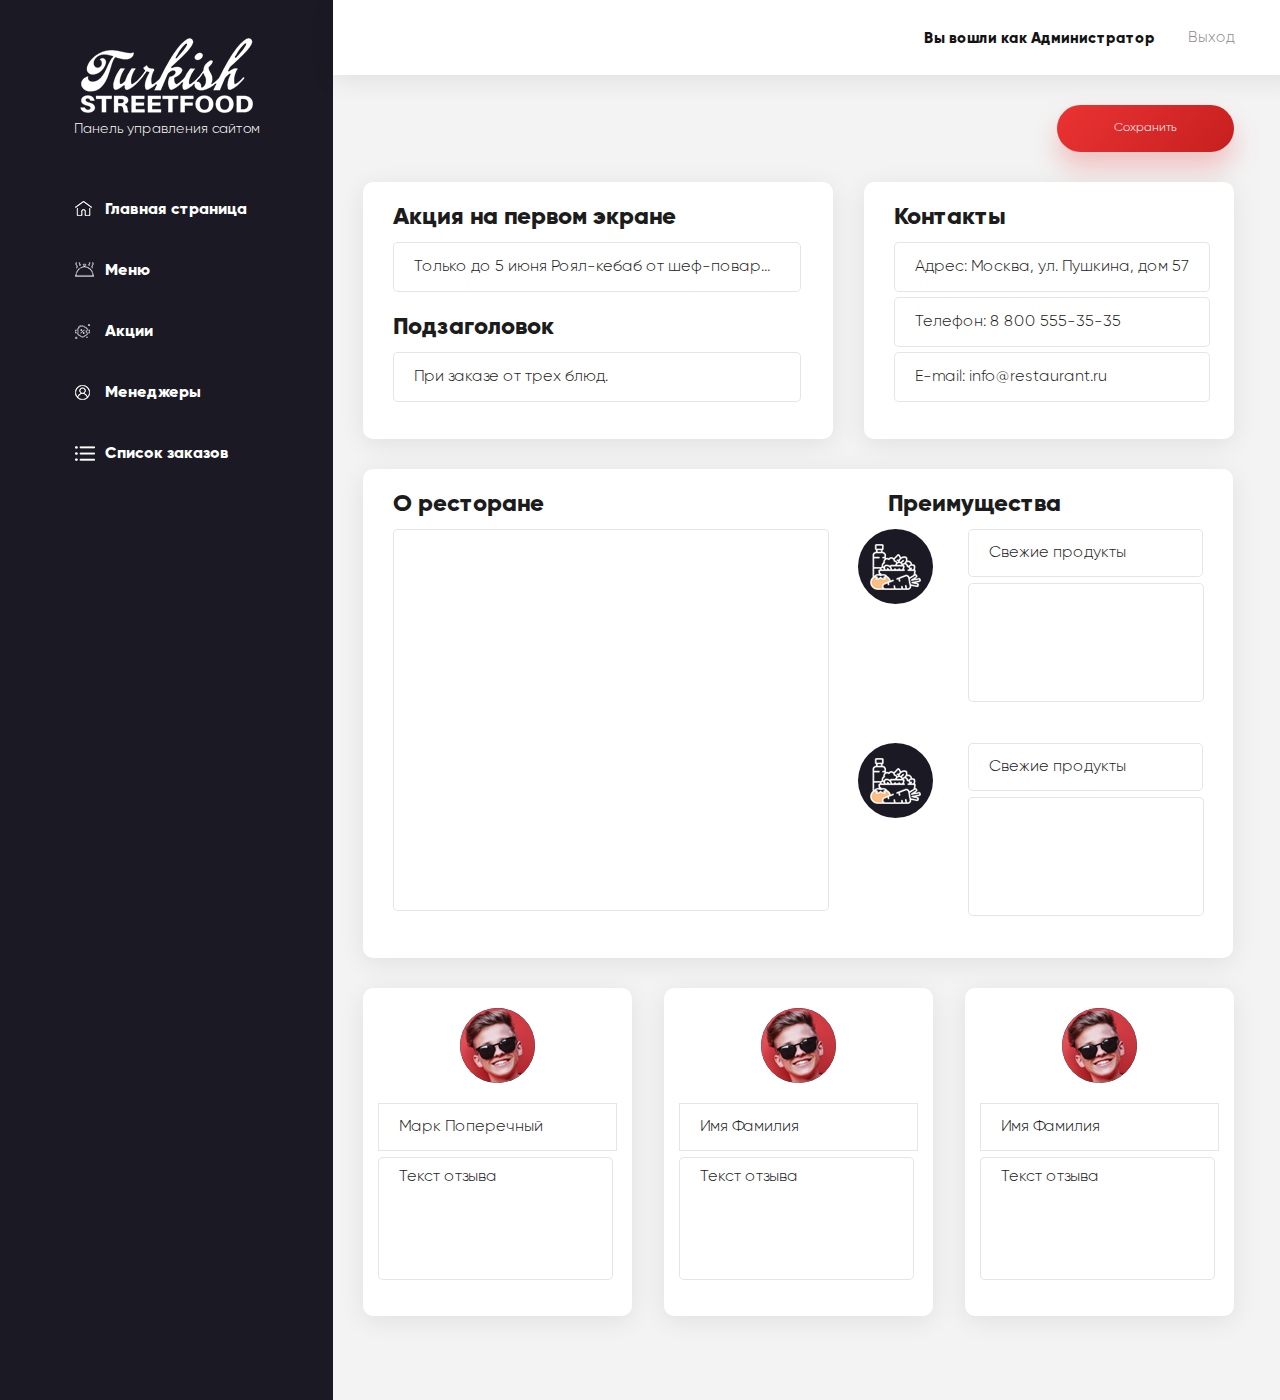
<file: index.html>
<!DOCTYPE html>
<html lang="ru">
<head>
	<meta charset="UTF-8">
	<link rel="stylesheet" href="css/style.css">
	<title>Панель управления</title>
</head>
<body>
	<div class="container">
		<div class="container__wrapper">
			<div class="admin-menu">
				<a class="logo">
					<img src="img/logo-panel.png" width="173" height="75" alt="Логотип" class="logo__img">
					<p>
						Панель управления сайтом
					</p>
				</a>
				<div class="admin-menu__box">
					<ul class="admin-menu__box-list">
						<li class="admin-menu__box-item">
							<a href="" class="admin-menu__box-link">
								<div class="admin-menu__box-text admin-menu__box-text--main">
									<p>Главная страница</p>
								</div>
							</a>
						</li>
						<li class="admin-menu__box-item">
							<a href="dish.html" class="admin-menu__box-link">
								<div class="admin-menu__box-text admin-menu__box-text--menus">
									<p>Меню</p>
								</div>
							</a>
						</li>
						<li class="admin-menu__box-item">
							<a href="stock.html" class="admin-menu__box-link">
								<div class="admin-menu__box-text admin-menu__box-text--stocks">
									<p>Акции</p>
								</div>
							</a>
						</li>
						<li class="admin-menu__box-item">
							<a href="manager.html" class="admin-menu__box-link">
								<div class="admin-menu__box-text admin-menu__box-text--menager">
									<p>Менеджеры</p>
								</div>
							</a></li>
						<li class="admin-menu__box-item">
							<a href="customer.html" class="admin-menu__box-link">
								<div class="admin-menu__box-text admin-menu__box-text--order">
									<p>Список заказов</p>
								</div>
							</a>
						</li>
					</ul>
				</div>
			</div>
			<div class="container__inner">
				<header class="header__user">
					<ul class="header__user--list">
						<li class="header__user--item">
							<a href="" class="header__user--admin">
								Вы вошли как Администратор
							</a>
						</li>
						<li class="header__user--item">
							<a href="" class="header__user--exit">
								Выход
							</a>
						</li>
					</ul>
				</header>
				<main>
					<form action="" class="form-main">
						<div class="form__wrapper">
							<button type="button" class="form__btn">
								Сохранить
							</button>
							<div class="form__header">
								<div class="form__header-item form__header-item--promo">
									<h2 class="form__text">
										Акция на первом экране
									</h2>
									<label>
										<input class="form__input" type="text" name="text" placeholder="Только до 5 июня Роял-кебаб от шеф-повара...">
									</label>
									<h2 class="form__text">
										Подзаголовок
									</h2>
									<label>
										<input class="form__input" type="text" name="text" placeholder="При заказе от трех блюд.">
									</label>
								</div>
								<div class="form__header-item form__header-item--contact ">
									<h2 class="form__text">
										Контакты
									</h2>
									<label>
										<input class="form__input form__input--contact" type="text" name="text" placeholder="Адрес: Москва, ул. Пушкина, дом 57">
									</label>
									<label>
										<input class="form__input form__input--contact" type="text" name="text" placeholder="Телефон: 8 800 555-35-35">
									</label>
									<label>
										<input class="form__input form__input--contact" type="text" name="text" placeholder="E-mail: info@restaurant.ru">
									</label>
								</div>
							</div>
							<div class="form__middle">
								<div class="form__middle-item form__middle-item--about">
									<h2 class="form__text">
										О ресторане
									</h2>
									<textarea class="form__middle-area" placeholder="Текст описания" name="about">
									</textarea>
								</div>
								<div class="form__middle-item form__middle-item--advantage">
									<h2 class="form__text">
										Преимущества
									</h2>
									<ul class="form__middle-list">
										<li class="form__middle-block">
											<div class="form__middle-content">
												<div class="form__middle-descr">
													<div class="form__middle-picture">
														<img src="img/icon-product1.png" width="51" height="46" alt="Продукт">
													</div>
													<div class="form__middle__modal">
				        						<a href="" class="form__middle__modal-link">
				        							<img src="img/icon-pencil.png" width="15" height="15" alt="Карандаш">
				        						</a>
        									</div>
												</div>
												<div class="form__middle-box">
													<label>
														<input class="form__input form__input--advantage" type="text" name="text" placeholder="Свежие продукты">
													</label>
													<textarea class="form__middle-textarea" placeholder="Текст описания">
													</textarea>
												</div>
											</div>
										</li>
										<li class="form__middle-block">
											<div class="form__middle-content">
												<div class="form__middle-descr">
													<div class="form__middle-picture">
														<img src="img/icon-product1.png" width="51" height="46" alt="Продукт">
													</div>
													<div class="form__middle__modal">
				        						<a href="" class="form__middle__modal-link">
				        							<img src="img/icon-pencil.png" width="15" height="15" alt="Карандаш">
				        						</a>
        									</div>
												</div>
												<div class="form__middle-box">
													<label>
														<input class="form__input form__input--advantage" type="text" name="text" placeholder="Свежие продукты">
													</label>
													<label>
														<textarea class="form__middle-textarea" name="name" placeholder="Текст описания">
														</textarea>
													</label>
												</div>
											</div>
										</li>
									</ul>
								</div>
							</div>
							<div class="form__footer">
								<ul class="form__footer-list">
									<li class="form__footer-item">
										<div class="form__footer-inner">
											<div class="form__footer__block">
												<div class="form__footer-picture">
													<img src="img/icon-commit.png" width="75" height="75" alt="Фото" class="form__footer-img">
												</div>
												<div class="form__footer__modal">
			        						<a href="" class="form__footer__modal-link">
			        							<img src="img/icon-pencil.png" width="15" height="15" alt="Карандаш">
			        						</a>
        								</div>
											</div>
											<input class="form__footer-input" type="text" name="name" placeholder="Марк Поперечный">
											<textarea class="form__footer-textarea" placeholder="Текст отзыва"></textarea>
										</div>
									</li>
									<li class="form__footer-item">
										<div class="form__footer-inner">
											<div class="form__footer__block">
												<div class="form__footer-picture">
													<img src="img/icon-commit.png" width="75" height="75" alt="Фото" class="form__footer-img">
												</div>
												<div class="form__footer__modal">
			        						<a href="" class="form__footer__modal-link">
			        							<img src="img/icon-pencil.png" width="15" height="15" alt="Карандаш">
			        						</a>
        								</div>
											</div>
											<input class="form__footer-input" type="text" name="name" placeholder="Имя Фамилия">
											<textarea class="form__footer-textarea" name="name" placeholder="Текст отзыва"></textarea>
										</div>
									</li>
									<li class="form__footer-item">
										<div class="form__footer-inner">
											<div class="form__footer__block">
												<div class="form__footer-picture">
													<img src="img/icon-commit.png" width="75" height="75" alt="Фото" class="form__footer-img">
												</div>
												<div class="form__footer__modal">
			        						<a href="" class="form__footer__modal-link">
			        							<img src="img/icon-pencil.png" width="15" height="15" alt="Карандаш">
			        						</a>
        								</div>
											</div>
											<input class="form__footer-input" type="text" name="name" placeholder="Имя Фамилия">
											<textarea class="form__footer-textarea" name="name" placeholder="Текст отзыва"></textarea>
										</div>
									</li>
								</ul>
							</div>
						</div>
					</form>
				</main>
			</div>
		</div>
	</div>
</body>
</html>
</file>
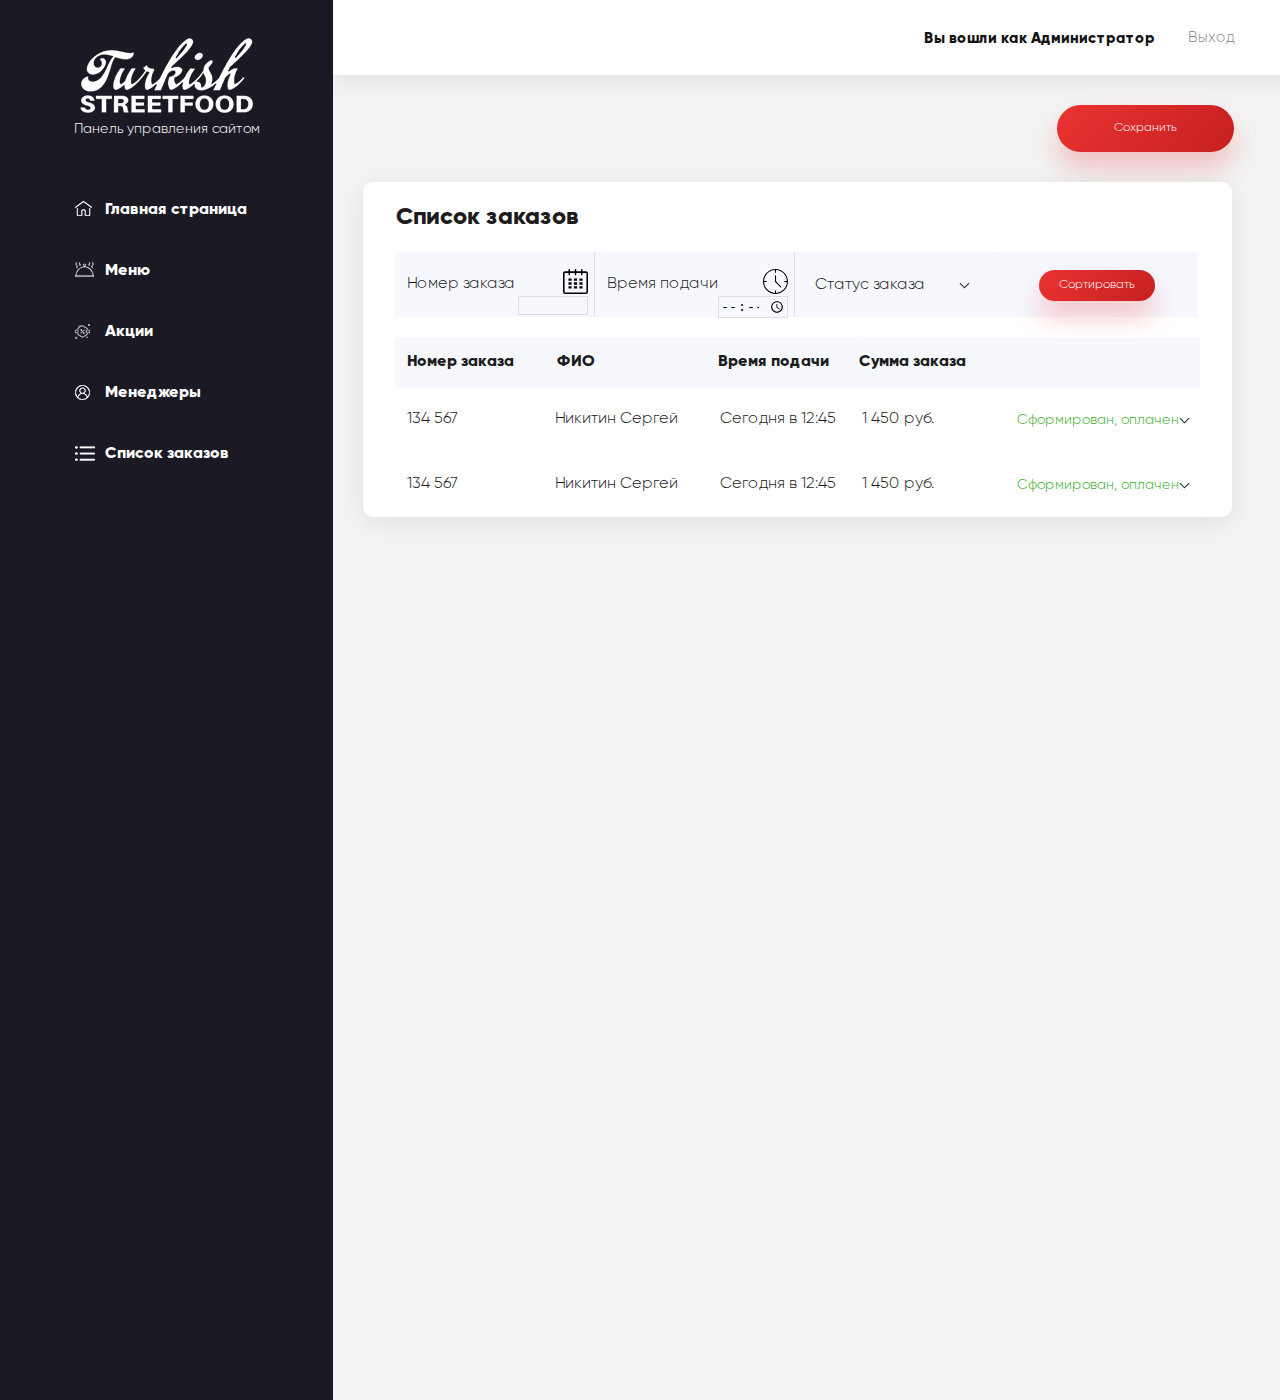
<file: customer.html>
<!DOCTYPE html>
<html lang="ru">
<head>
	<meta charset="UTF-8">
	<link rel="stylesheet" href="css/style.css">
	<link rel="stylesheet" href="css/jquery-ui.css">
	<title>Заказы клиентов</title>
</head>
<body>
	<div class="container">
		<div class="container__wrapper">
			<sidebar class="admin-menu">
				<a href="index.html" class="logo">
					<img src="img/logo-panel.png" width="173" height="75" alt="Логотип" class="logo__img">
					<p>
						Панель управления сайтом
					</p>
				</a>
				<div class="admin-menu__box">
					<ul class="admin-menu__box-list">
						<li class="admin-menu__box-item">
							<a href="index.html" class="admin-menu__box-link">
								<div class="admin-menu__box-text admin-menu__box-text--main">
									<p>Главная страница</p>
								</div>
							</a>
						</li>
						<li class="admin-menu__box-item">
							<a href="dish.html" class="admin-menu__box-link">
								<div class="admin-menu__box-text admin-menu__box-text--menus">
									<p>Меню</p>
								</div>
							</a>
						</li>
						<li class="admin-menu__box-item">
							<a href="stock.html" class="admin-menu__box-link">
								<div class="admin-menu__box-text admin-menu__box-text--stocks">
									<p>Акции</p>
								</div>
							</a>
						</li>
						<li class="admin-menu__box-item">
							<a href="manager.html" class="admin-menu__box-link">
								<div class="admin-menu__box-text admin-menu__box-text--menager">
									<p>Менеджеры</p>
								</div>
							</a></li>
						<li class="admin-menu__box-item">
							<a href="" class="admin-menu__box-link">
								<div class="admin-menu__box-text admin-menu__box-text--order">
									<p>Список заказов</p>
								</div>
							</a>
						</li>
					</ul>
				</div>
			</sidebar>
			<div class="container__inner">
				<header class="header__user">
					<ul class="header__user--list">
						<li class="header__user--item">
							<a href="" class="header__user--admin">
								Вы вошли как Администратор
							</a>
						</li>
						<li class="header__user--item">
							<a href="" class="header__user--exit">
								Выход
							</a>
						</li>
					</ul>
				</header>
				<main>
					<form action="" class="form-main form-main--customer">
						<div class="form__wrapper">
							<button type="sabmit" class="form__btn">
								Сохранить
							</button>
							<div class="customer__wrapper">
								<div class="customer__caption">
									<h2 class="customer__caption-title">
										Список заказов
									</h2>
									<!-- <a href="reservation.html" class="customer__caption-link"> -->
										<!-- Сортировать заказы -->
									<!-- </a> -->
								</div>
								<div class="custumer__block">
									 <div class="custumer__name">
									 		<div class="custumer__filter">
							          <div class="custumer__filter-item custumer__filter-item--number">
							          	<div class="filter-container">
								            <a class="custumer__filter-ref" href="">
								            	Номер заказа
								          	</a>
								            <div  class="custumer__filter-calendar ">
								            	<label><img class="calendar-img"  src="img/small-calendar.svg" width="25" height="25" alt=""></label>
								            	<input class="calendar-input" type="text" id="datepicker">
								            </div>
								          </div>
							          </div>
							          <div class="custumer__filter-item custumer__filter-item--data">
							          	<div class="filter-container">
							            <a class="custumer__filter-ref" href="">Время подачи</a>
								             <div  class="custumer__filter-time">
									            	<label><img class="time-img"  src="img/clock.svg" width="25" height="25" alt=""></label>
									            	<input class="time-input" type="time" name="time" id="timepicker">
									            </div>
									          </div>
							          </div>
							          <!-- <div class="custumer__filter-item custumer__filter-item--summ"> -->
							            <!-- <a>Сумма заказа</a> -->
							          <!-- </div> -->
							          <div class="custumer__filter-item custumer__filter-item--stata">
							            <div class="custumer__filter-select">
														<select name="select">
							        				<option selected="selected">
							        					Статус заказа
							        				</option>
															<option>1</option>
															<option>2</option>
															<option>3</option>
															<option>4</option>
						        				</select>
													</div>
							          </div>
							          <div class="custumer__filter-item custumer__filter-item--btn">
							          	<a href="reservation.html" class="custumer__filter-link">
							          		Сортировать
							          	</a>
							          </div>
							        </div>
							        <div class="custumer__list">
							          <div class="custumer__list-item custumer__list-item--number">
							            <a>Номер заказа</a>
							          </div>
							          <div class="custumer__list-item custumer__list-item--name">
							            <a>ФИО</a>
							          </div>
							          <div class="custumer__list-item custumer__list-item--data">
							            <a>Время подачи</a>
							          </div>
							          <div class="custumer__list-item custumer__list-item--price">
							            <a>Сумма заказа </a>
							          </div>
							          <div class="custumer__list-item custumer__list-item--status">
							          </div>
							        </div>
        							<div class="custumer__box custumer__box--odd">
							          <div class="custumer__numbed">
							            <a>134 567</a>
							          </div>
							          <div class="custumer__named">
							            <a>Никитин Сергей</a>
							          </div>
							          <div class="custumer__date">
							            Сегодня в 12:45     
							          </div>
							          <div class="custumer__count">
							            <p>1  450 руб.</p>     
							          </div>
							          <div class="custumer__orders">
							            <div class="custumer__orders-select">
														<select name="select">
							        				<option selected="selected">
							        					Сформирован,
							        					оплачен
							        				</option>
															<option>Не оплачен</option>
															<option>Сформирован </option>
															<option>Выдан</option>
															<option>...</option>
						        				</select>
													</div>
							          </div>
        							</div>
        							<div class="custumer__box custumer__box--odd">
							          <div class="custumer__numbed">
							            <a>134 567</a>
							          </div>
							          <div class="custumer__named">
							            <a>Никитин Сергей</a>
							          </div>
							          <div class="custumer__date">
							            Сегодня в 12:45     
							          </div>
							          <div class="custumer__count">
							            <p>1  450 руб.</p>     
							          </div>
							          <div class="custumer__orders">
							            <div class="custumer__orders-select">
														<select name="select">
							        				<option selected="selected">
							        					Сформирован,
							        					оплачен
							        				</option>
															<option>Не оплачен</option>
															<option>Сформирован </option>
															<option>Выдан</option>
															<option>...</option>
						        				</select>
													</div>
							          </div>
        							</div>
        						</div>
								</div>
							</div>
						</div>
					</form>
				</main>
				<div class="popup-fade">
    			<div class="popup">
        		<a class="popup-close" href="#">
        			<img src="img/icon-clouse.png" width="13" height="13" alt="Закрыть">
        		</a>
        		<form action="" class="form-redact">
        			<h2 class="form-redact__title">
        				Добавить/редактировать  менеджера
        			</h2>
        			<label>
        				<input class="form-redact__input" type="text" name="name" placeholder="Фамилия Имя Отчество">
        			</label>
        			<label>
        				<input class="form-redact__input" type="tel" name="tel" pattern="[0-9]{1}-[0-9]{3}-[0-9]{3}" placeholder="Номер телефона">
        			</label>
        			<label>
        				<input class="form-redact__input" type="email" name="email" placeholder="E-mail">
        			</label>
        			<label>
        				<input class="form-redact__input" type="password" name="password" placeholder="Пароль">
        			</label>
        			<label>
        				<input class="form-redact__input" type="password" name="password" placeholder="Повторите пароль">
        			</label>
        			<a href="" class="form-redact__link">
        				Сохранить
        			</a>
        			<div class="form-redact__inner">
        				<button class="form-redact__cancel">
        					Отменить
        				</button>
        				<button class="form-redact__remove">
        					Удалить
        				</button>
        			</div>
        		</form>
    		</div>        
			</div>
			</div>
		</div>
	</div>
	<script  src="jquery/jquery-3.0.0.min.js"></script>
	<script src="jquery/jquery-ui.min.js"></script>
	<script src="js/datepicker-ru.js"></script>
  <script src="js/main.js"></script>
</body>
</html>
</file>
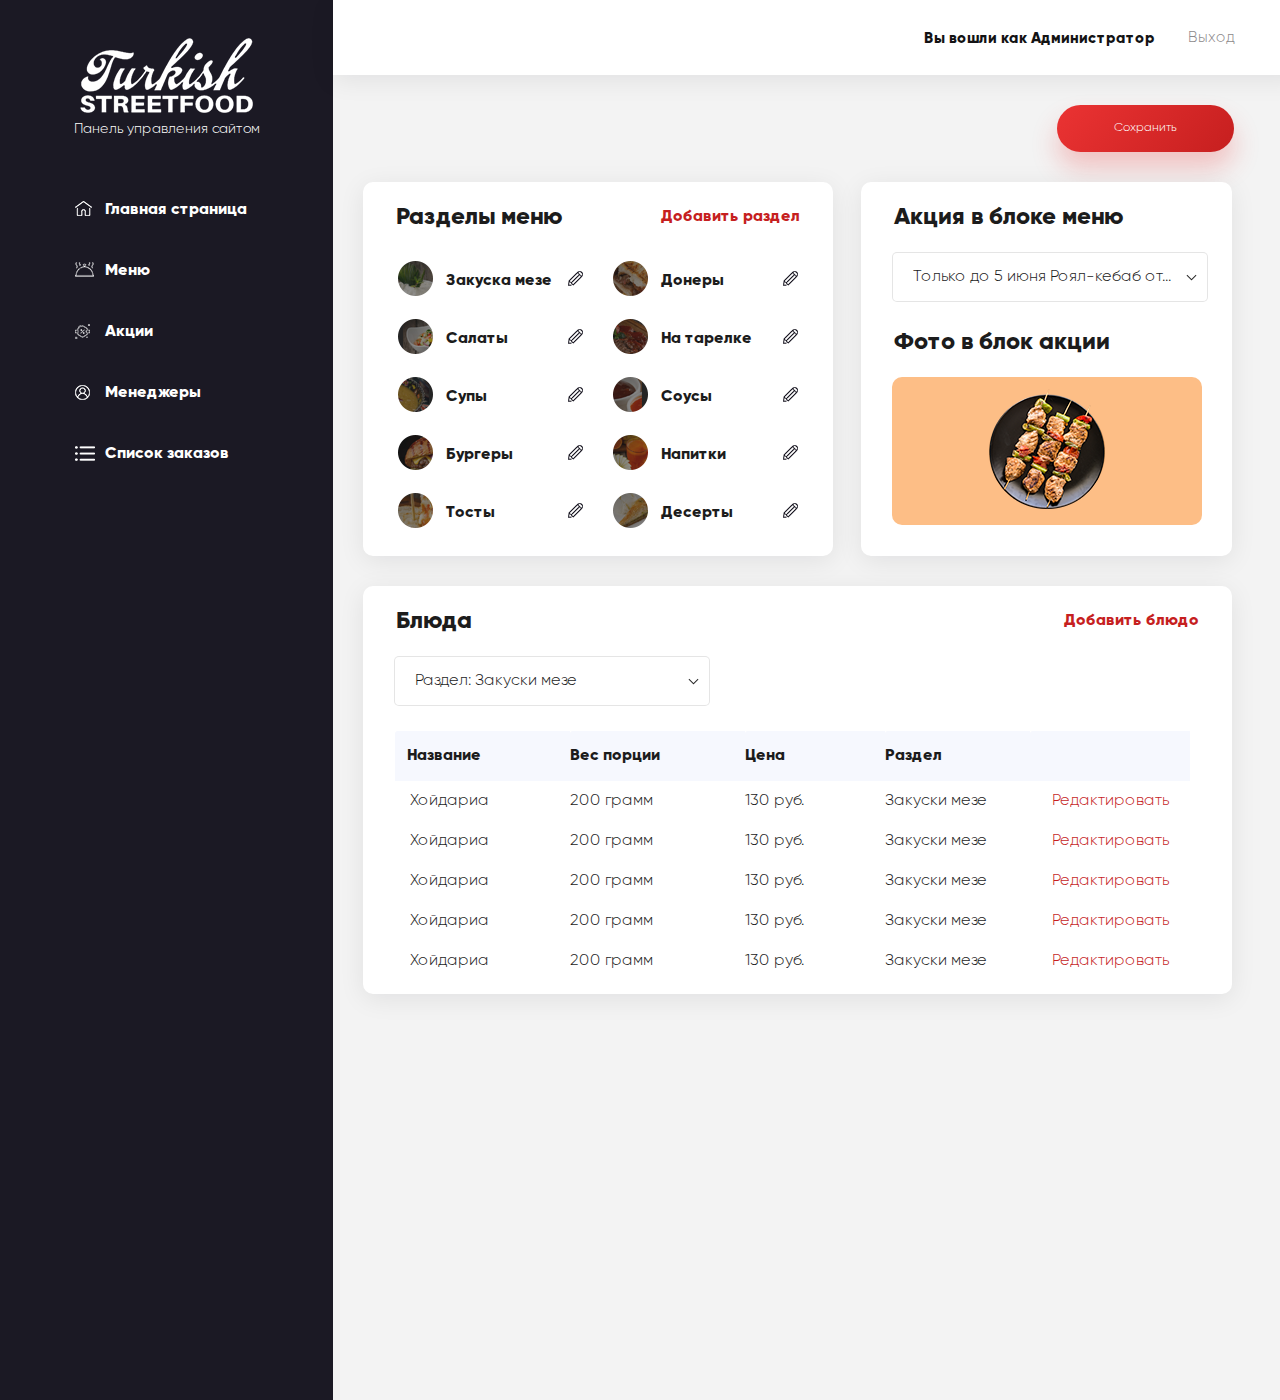
<file: dish.html>
<!DOCTYPE html>
<html lang="ru">
<head>
	<meta charset="UTF-8">
	<link rel="stylesheet" href="css/style.css">
	<title>Меню</title>
</head>
<body>
	<div class="container">
		<div class="container__wrapper">
			<div class="admin-menu">
				<a href="index.html" class="logo">
					<img src="img/logo-panel.png" width="173" height="75" alt="Логотип" class="logo__img">
					<p>
						Панель управления сайтом
					</p>
				</a>
				<div class="admin-menu__box">
					<ul class="admin-menu__box-list">
						<li class="admin-menu__box-item">
							<a href="index.html" class="admin-menu__box-link">
								<div class="admin-menu__box-text admin-menu__box-text--main">
									<p>Главная страница</p>
								</div>
							</a>
						</li>
						<li class="admin-menu__box-item">
							<a href="" class="admin-menu__box-link">
								<div class="admin-menu__box-text admin-menu__box-text--menus">
									<p>Меню</p>
								</div>
							</a>
						</li>
						<li class="admin-menu__box-item">
							<a href="stock.html" class="admin-menu__box-link">
								<div class="admin-menu__box-text admin-menu__box-text--stocks">
									<p>Акции</p>
								</div>
							</a>
						</li>
						<li class="admin-menu__box-item">
							<a href="manager.html" class="admin-menu__box-link">
								<div class="admin-menu__box-text admin-menu__box-text--menager">
									<p>Менеджеры</p>
								</div>
							</a></li>
						<li class="admin-menu__box-item">
							<a href="customer.html" class="admin-menu__box-link">
								<div class="admin-menu__box-text admin-menu__box-text--order">
									<p>Список заказов</p>
								</div>
							</a>
						</li>
					</ul>
				</div>
			</div>
			<div class="container__inner">
				<header class="header__user">
					<ul class="header__user--list">
						<li class="header__user--item">
							<a href="" class="header__user--admin">
								Вы вошли как Администратор
							</a>
						</li>
						<li class="header__user--item">
							<a href="" class="header__user--exit">
								Выход
							</a>
						</li>
					</ul>
				</header>
				<main>
					<form action="" class="form-main form-main--dish">
						<div class="form__wrapper">
							<button type="button" class="form__btn">
								Сохранить
							</button>
							<div class="dish__wrapper">
								<div class="dish__item">
									<div class="dish__element">
										<div class="dish__caption">
											<h2 class="dish__caption-title">
												Разделы меню
											</h2>
											<a href class="dish__caption-link">
												Добавить раздел
											</a>
										</div>
										<div class="dish__descr">
											<div class="dish__descr-box">
												<ul class="dish__descr-list">
													<li class="dish__descr-item">
														<div class="dish__descr-picture">
															<img src="img/dish-foto1.png" width="35" height="35" alt="Блюдо">
														</div>
														<h3 class="dish__descr-name">
															Закуска мезе 
														</h3>
														<a href class="dish__descr-link">
															<img src="img/icon-pencil.png" width="15" height="15" alt="Ручка">
														</a>
													</li>
													<li class="dish__descr-item">
														<div class="dish__descr-picture">
															<img src="img/dish-foto2.png" width="35" height="35" alt="Блюдо">
														</div>
														<h3 class="dish__descr-name">
															Салаты
														</h3>
														<a href class="dish__descr-link">
															<img src="img/icon-pencil.png" width="15" height="15" alt="Ручка">
														</a>
													</li>
													<li class="dish__descr-item">
														<div class="dish__descr-picture">
															<img src="img/dish-foto3.png" width="35" height="35" alt="Блюдо">
														</div>
														<h3 class="dish__descr-name">
															Супы
														</h3>
														<a href class="dish__descr-link">
															<img src="img/icon-pencil.png" width="15" height="15" alt="Ручка">
														</a>
													</li>
													<li class="dish__descr-item">
														<div class="dish__descr-picture">
															<img src="img/dish-foto4.png" width="35" height="35" alt="Блюдо">
														</div>
														<h3 class="dish__descr-name">
															Бургеры 
														</h3>
														<a href class="dish__descr-link">
															<img src="img/icon-pencil.png" width="15" height="15" alt="Ручка">
														</a>
													</li>
													<li class="dish__descr-item">
														<div class="dish__descr-picture">
															<img src="img/dish-foto5.png" width="35" height="35" alt="Блюдо">
														</div>
														<h3 class="dish__descr-name">
															Тосты 
														</h3>
														<a href class="dish__descr-link">
															<img src="img/icon-pencil.png" width="15" height="15" alt="Ручка">
														</a>
													</li>
												</ul>
											</div>
											<div class="dish__descr-box">
												<ul class="dish__descr-list">
													<li class="dish__descr-item">
														<div class="dish__descr-picture">
															<img src="img/dish-foto6.png" width="35" height="35" alt="Блюдо">
														</div>
														<h3 class="dish__descr-name">
															Донеры 
														</h3>
														<a href class="dish__descr-link">
															<img src="img/icon-pencil.png" width="15" height="15" alt="Ручка">
														</a>
													</li>
													<li class="dish__descr-item">
														<div class="dish__descr-picture">
															<img src="img/dish-foto7.png" width="35" height="35" alt="Блюдо">
														</div>
														<h3 class="dish__descr-name">
															На тарелке
														</h3>
														<a href class="dish__descr-link">
															<img src="img/icon-pencil.png" width="15" height="15" alt="Ручка">
														</a>
													</li>
													<li class="dish__descr-item">
														<div class="dish__descr-picture">
															<img src="img/dish-foto8.png" width="35" height="35" alt="Блюдо">
														</div>
														<h3 class="dish__descr-name">
															Соусы
														</h3>
														<a href class="dish__descr-link">
															<img src="img/icon-pencil.png" width="15" height="15" alt="Ручка">
														</a>
													</li>
													<li class="dish__descr-item">
														<div class="dish__descr-picture">
															<img src="img/dish-foto9.png" width="35" height="35" alt="Блюдо">
														</div>
														<h3 class="dish__descr-name">
															Напитки 
														</h3>
														<a href class="dish__descr-link">
															<img src="img/icon-pencil.png" width="15" height="15" alt="Ручка">
														</a>
													</li>
													<li class="dish__descr-item">
														<div class="dish__descr-picture">
															<img src="img/dish-foto10.png" width="35" height="35" alt="Блюдо">
														</div>
														<h3 class="dish__descr-name">
															Десерты 
														</h3>
														<a href class="dish__descr-link">
															<img src="img/icon-pencil.png" width="15" height="15" alt="Ручка">
														</a>
													</li>
												</ul>
											</div>
										</div>
									</div>
									<div class="dish__promo">
										<div class="dish__caption">
											<h2 class="dish__caption-title">
												Акция в блоке меню
											</h2>
										</div>
										<div class="dish__promo-select">
											<select name="select">
				        				<option selected="selected">
				        					Только до 5 июня Роял-кебаб от...
				        				</option>
												<option>Первый</option>
												<option>Второй</option>
												<option>Третий</option>
												<option>Четвертый</option>
			        				</select>
										</div>
										<div class="dish__promo__caption">
											<h2 class="dish__promo-title">
												Фото в блок акции
											</h2>
										</div>
										<div class="dish__promo__block">
											<div class="dish__promo-picture">
												<img class="dish__promo-img" src="img/dish-promo1.png" width="116" height="120" alt="Картинка">
											</div>
											<div class="dish__promo-modal">
		        						<a href="" class="dish__promo-modal-link">
		        							<img src="img/icon-pencil.png" width="15" height="15" alt="Карандаш">
		        						</a>
        							</div>
										</div>
									</div>
								</div>
								<div class="food__wrapper">
									<div class="food__caption">
										<h2 class="food__caption-title">
											Блюда
										</h2>
										<a href class="food__caption-link">
											Добавить блюдо
										</a>
									</div>
									<div class="food__select">
										<select name="select">
			        				<option selected="selected">
			        					Раздел: Закуски мезе
			        				</option>
											<option>Первый</option>
											<option>Второй</option>
											<option>Третий</option>
											<option>Четвертый</option>
		        			</select>
									</div>
									<div class="food__block">
										<div class="food__name">
								      <div class="food__list">
								          <div class="food__list-item food__list-item--name">
								            <a>Название</a>
								          </div>
								          <div class="food__list-item food__list-item--gross">
								            <a>Вес порции</a>
								          </div>
								          <div class="food__list-item food__list-item--price">
								            <a>Цена</a>
								          </div>
								          <div class="food__list-item food__list-item--rubric">
								          	<a>Раздел</a>
								          </div>
								          <div class="food__list-item food__list-item--edit">
								          </div>
								      </div>
	        							<div class="food__box food__box--odd">
								          <div class="food__named">
								            <a>Хойдариa</a>
								          </div>
								          <div class="food__gramm">
								            200 грамм      
								          </div>
								          <div class="food__rub">
								            <a>130 руб.</a>      
								          </div>
								          <div class="food__menu">
								            <a>Закуски мезе</a>      
								          </div>
								          <div class="food__redact">
								            <a class="food__redact" href="">Редактировать</a>
								          </div>
	        							</div>
	        							<div class="food__box food__box--odd">
								          <div class="food__named">
								            <a>Хойдариa</a>
								          </div>
								          <div class="food__gramm">
								            200 грамм      
								          </div>
								          <div class="food__rub">
								            <a>130 руб.</a>      
								          </div>
								          <div class="food__menu">
								            <a>Закуски мезе</a>      
								          </div>
								          <div class="food__redact">
								            <a class="food__redact" href="">Редактировать</a>
								          </div>
	        							</div>
	        							<div class="food__box food__box--odd">
								          <div class="food__named">
								            <a>Хойдариa</a>
								          </div>
								          <div class="food__gramm">
								            200 грамм      
								          </div>
								          <div class="food__rub">
								            <a>130 руб.</a>      
								          </div>
								          <div class="food__menu">
								            <a>Закуски мезе</a>      
								          </div>
								          <div class="food__redact">
								            <a class="food__redact" href="">Редактировать</a>
								          </div>
	        							</div>
	        							<div class="food__box food__box--odd">
								          <div class="food__named">
								            <a>Хойдариa</a>
								          </div>
								          <div class="food__gramm">
								            200 грамм      
								          </div>
								          <div class="food__rub">
								            <a>130 руб.</a>      
								          </div>
								          <div class="food__menu">
								            <a>Закуски мезе</a>      
								          </div>
								          <div class="food__redact">
								            <a class="food__redact" href="">Редактировать</a>
								          </div>
	        							</div>
	        							<div class="food__box food__box--odd">
								          <div class="food__named">
								            <a>Хойдариa</a>
								          </div>
								          <div class="food__gramm">
								            200 грамм      
								          </div>
								          <div class="food__rub">
								            <a>130 руб.</a>      
								          </div>
								          <div class="food__menu">
								            <a>Закуски мезе</a>      
								          </div>
								          <div class="food__redact">
								            <a class="food__redact" href="">Редактировать</a>
								          </div>
	        							</div>
	        					</div>
									</div>
								</div>
							</div>
						</div>
					</form>
				</main>
				<div class="popup-fade">
    			<div class="popup-dish">
        		<a class="popup-close" href="#">
        			<img src="img/icon-clouse.png" width="13" height="13" alt="Закрыть">
        		</a>
        		<form action="" class="form-dish">
        			<h2 class="form-dish__title">
        				Добавить/редактировать блюдо
        			</h2>
        			<div class="form-dish__wrapper">
        				<div class="form-dish__block">
        					<div class="form__dish-picture">
        						<img src="img/food-dish.png" width="283" height="141" alt="Картинка">
        					</div>
        					<div class="form__dish-modal">
        						<a href="" class="form__dish-modal-link">
        							<img src="img/icon-pencil.png" width="15" height="15" alt="Карандаш">
        						</a>
        					</div>
        				</div>
        				<div class="form-dish__descr">
		        			<label>
		        				<input class="form-dish__input" type="text" name="name" placeholder="Название: Аджеле эзме">
		        			</label>
		        			<div class="form-dish__box">
			        			<label>
			        				<input class="form-dish__input-data" type="text" name="date" placeholder="От: 5 июля">
			        			</label>
			        			<label>
			        				<input class="form-dish__input-data" type="text" name="data" placeholder="До: 10 июля">
			        			</label>
			        		</div>
	        				<label>
	        					<textarea class="form-dish__textarea" name="name" placeholder="Описание"></textarea>
	        				</label>
		        		</div>
		        	</div>
			        		<div class="form-dish__select form-dish__select--icon">
			        			<select name="select">
			        				<option selected="selected">Выберите раздел</option>
											<option>Первый</option>
											<option>Второй</option>
											<option>Третий</option>
											<option>Четвертый</option>
		        			</select>
									</div>
	        			<a href="" class="form-dish__link">
	        				Сохранить
	        			</a>
	        			<div class="form-dish__inner">
	        				<button class="form-dish__cancel">
	        					Отменить
	        				</button>
	        				<button class="form-dish__remove">
	        					Удалить
	        				</button>
	        			</div>
        		</form>
    		</div>        
			</div>       
			<div class="rubric-fade">
    			<div class="popup-rubric">
        		<a class="popup-close" href="#">
        			<img src="img/icon-clouse.png" width="13" height="13" alt="Закрыть">
        		</a>
        		<form action="" class="form-rubric">
        			<h2 class="form-rubric__title">
        				Добавить/редактировать раздел
        			</h2>
        			<div class="form-rubric__wrapper">
        				<div class="form-rubric__block">
	        				<div class="form-rubric__picture">
	        					<img src="img/food-dish.png" width="283" height="141" alt="Картинка">
	        				</div>
	        				<div class="form-rubric__modal">
        						<a href="" class="form-rubric__modal-link">
        							<img src="img/icon-pencil.png" width="15" height="15" alt="Карандаш">
        						</a>
        					</div>
        				</div>
        				<div class="form-rubric__select form-rubric__select--icon">
			        		<select name="select">
			        			<option selected="selected">Название: Салаты</option>
										<option>Первый</option>
										<option>Второй</option>
										<option>Третий</option>
										<option>Четвертый</option>
		        			</select>
								</div>
		        	</div>
	        			<a href="" class="form-rubric__link">
	        				Сохранить
	        			</a>
	        			<div class="form-rubric__inner">
	        				<button class="form-rubric__cancel">
	        					Отменить
	        				</button>
	        				<button class="form-rubric__remove">
	        					Удалить
	        				</button>
	        			</div>
        		</form>
    		</div>        
			</div>
		</div>  
		</div>
	</div>
	<script  src="jquery/jquery-3.0.0.min.js"></script>
  <script src="js/main.js"></script>
</body>
</html>
</file>
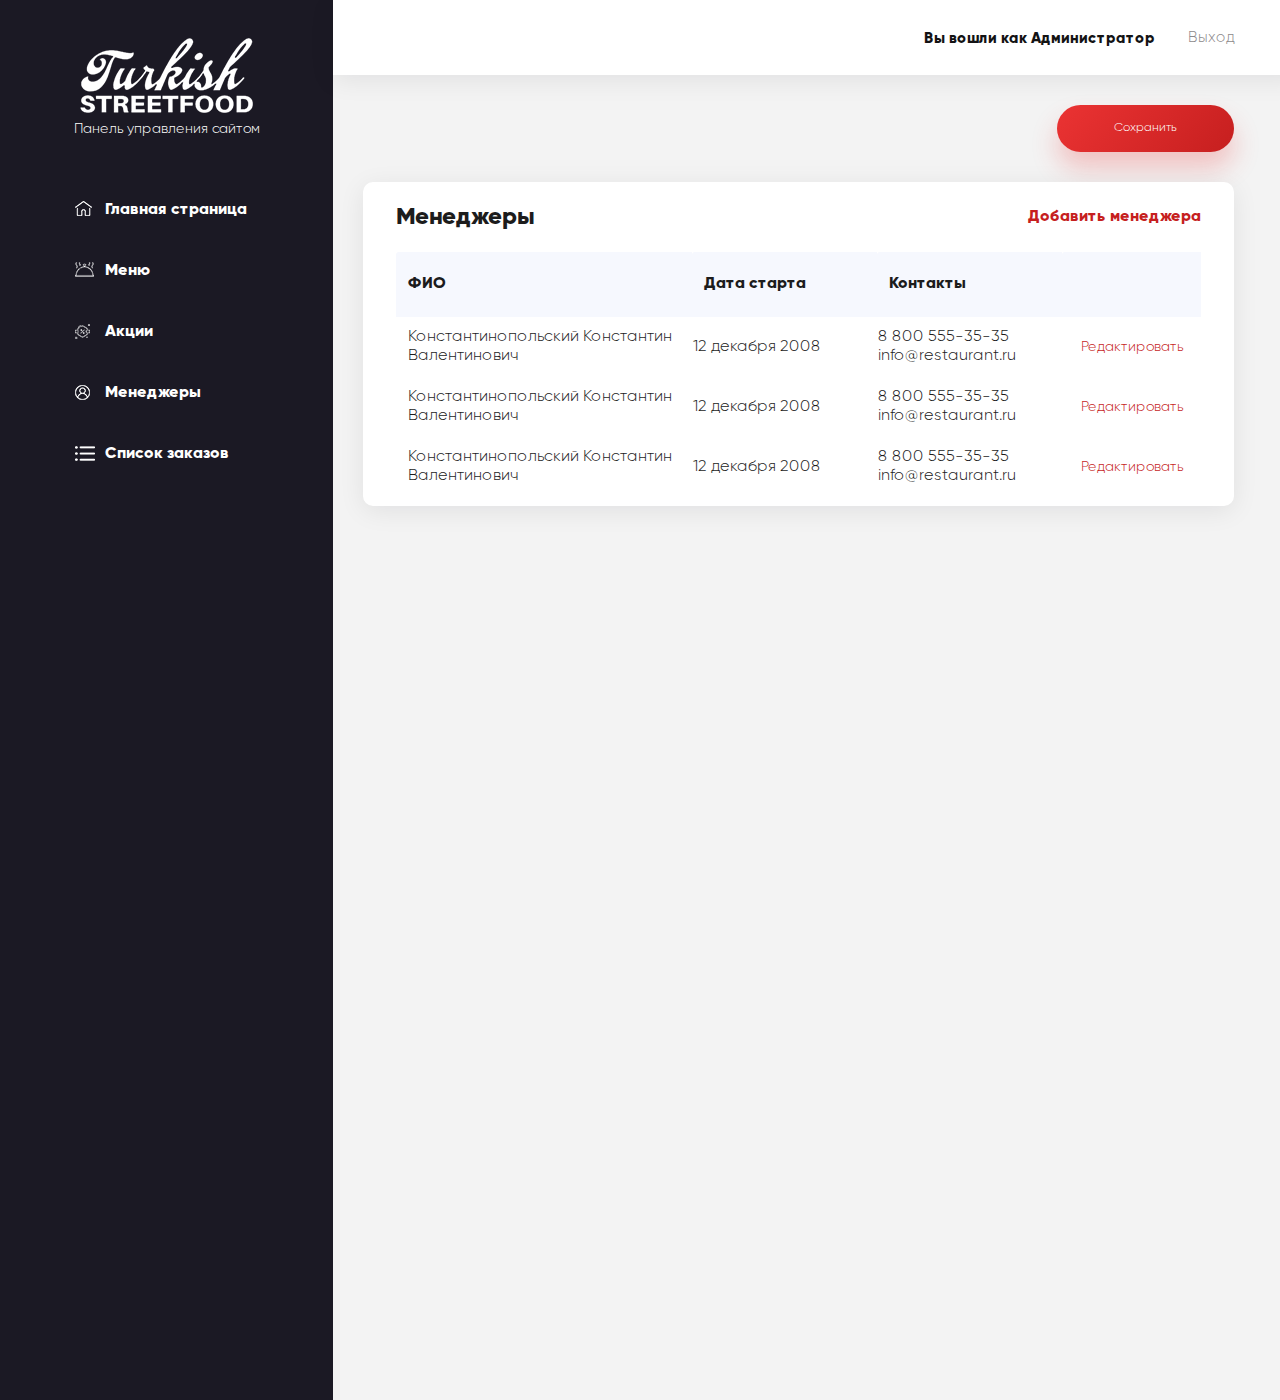
<file: manager.html>
<!DOCTYPE html>
<html lang="ru">
<head>
	<meta charset="UTF-8">
	<link rel="stylesheet" href="css/style.css">
	<title>Менеджеры</title>
</head>
<body>
	<div class="container">
		<div class="container__wrapper">
			<sidebar class="admin-menu">
				<a href="index.html" class="logo">
					<img src="img/logo-panel.png" width="173" height="75" alt="Логотип" class="logo__img">
					<p>
						Панель управления сайтом
					</p>
				</a>
				<div class="admin-menu__box">
					<ul class="admin-menu__box-list">
						<li class="admin-menu__box-item">
							<a href="index.html" class="admin-menu__box-link">
								<div class="admin-menu__box-text admin-menu__box-text--main">
									<p>Главная страница</p>
								</div>
							</a>
						</li>
						<li class="admin-menu__box-item">
							<a href="dish.html" class="admin-menu__box-link">
								<div class="admin-menu__box-text admin-menu__box-text--menus">
									<p>Меню</p>
								</div>
							</a>
						</li>
						<li class="admin-menu__box-item">
							<a href="stock.html" class="admin-menu__box-link">
								<div class="admin-menu__box-text admin-menu__box-text--stocks">
									<p>Акции</p>
								</div>
							</a>
						</li>
						<li class="admin-menu__box-item">
							<a href="manager.html" class="admin-menu__box-link">
								<div class="admin-menu__box-text admin-menu__box-text--menager">
									<p>Менеджеры</p>
								</div>
							</a></li>
						<li class="admin-menu__box-item">
							<a href="customer.html" class="admin-menu__box-link">
								<div class="admin-menu__box-text admin-menu__box-text--order">
									<p>Список заказов</p>
								</div>
							</a>
						</li>
					</ul>
				</div>
			</sidebar>
			<div class="container__inner">
				<header class="header__user">
					<ul class="header__user--list">
						<li class="header__user--item">
							<a href="" class="header__user--admin">
								Вы вошли как Администратор
							</a>
						</li>
						<li class="header__user--item">
							<a href="" class="header__user--exit">
								Выход
							</a>
						</li>
					</ul>
				</header>
				<main>
					<form action="" class="form-main form-main--manager">
						<div class="form__wrapper">
							<button type="sabmit" class="form__btn">
								Сохранить
							</button>
							<div class="manager__wrapper">
								<div class="manager__caption">
									<h2 class="manager__caption-title">
										Менеджеры
									</h2>
									<a href class="manager__caption-link">
										Добавить менеджера
									</a>
								</div>
								<div class="manager__block">
									 <div class="manager__name">
							        <div class="manager__list">
							          <div class="manager__list-item manager__list-item--name">
							            <a>ФИО</a>
							          </div>
							          <div class="manager__list-item manager__list-item--data">
							            <a>Дата старта</a>
							          </div>
							          <div class="manager__list-item manager__list-item--contact">
							            <a>Контакты</a>
							          </div>
							          <div class="manager__list-item manager__list-item--edit">
							          </div>
							        </div>
        							<div class="manager__box manager__box--odd">
							          <div class="manager__named">
							            <a href="">Константинопольский Константин Валентинович</a>
							          </div>
							          <div class="manager__date">
							            12 декабря 2008       
							          </div>
							          <div class="manager__tel">
							            <a href="">8 800 555-35-35</a> 
							            <a href="">
							            	info@restaurant.ru
							            </a>     
							          </div>
							          <div class="manager__redact">
							            <a class="manager__redact-link" href="">Редактировать</a>
							          </div>
        							</div>
        							<div class="manager__box manager__box--odd">
							          <div class="manager__named">
							            <a href="">Константинопольский Константин Валентинович</a>
							          </div>
							          <div class="manager__date">
							            12 декабря 2008       
							          </div>
							          <div class="manager__tel">
							            <a href="">8 800 555-35-35</a> 
							            <a href=""> 
							            	info@restaurant.ru
							            </a>     
							          </div>
							          <div class="manager__redact">
							            <a class="manager__redact-link" href="">Редактировать</a>
							          </div>
        							</div>
        							<div class="manager__box manager__box--odd">
							          <div class="manager__named">
							            <a href="">Константинопольский Константин Валентинович</a>
							          </div>
							          <div class="manager__date">
							            12 декабря 2008       
							          </div>
							          <div class="manager__tel">
							            <a href="">8 800 555-35-35</a> 
							            <a href="">
							            	info@restaurant.ru
							            </a>     
							          </div>
							          <div class="manager__redact">
							            <a class="manager__redact-link" href="">Редактировать</a>
							          </div>
        							</div>
        						</div>
								</div>
							</div>
						</div>
					</form>
				</main>
			<div class="popup-fade">
    			<div class="popup">
        		<a class="popup-close" href="#">
        			<img src="img/icon-clouse.png" width="13" height="13" alt="Закрыть">
        		</a>
        		<form action="" class="form-redact">
        			<h2 class="form-redact__title">
        				Добавить/редактировать  менеджера
        			</h2>
        			<label>
        				<input class="form-redact__input" type="text" name="name" placeholder="Фамилия Имя Отчество">
        			</label>
        			<label>
        				<input class="form-redact__input" type="tel" name="tel" pattern="[0-9]{1}-[0-9]{3}-[0-9]{3}" placeholder="Номер телефона">
        			</label>
        			<label>
        				<input class="form-redact__input" type="email" name="email" placeholder="E-mail">
        			</label>
        			<label>
        				<input class="form-redact__input" type="password" name="password" placeholder="Пароль">
        			</label>
        			<label>
        				<input class="form-redact__input" type="password" name="password" placeholder="Повторите пароль">
        			</label>
        			<a href="" class="form-redact__link">
        				Сохранить
        			</a>
        			<div class="form-redact__inner">
        				<button class="form-redact__cancel">
        					Отменить
        				</button>
        				<button class="form-redact__remove">
        					Удалить
        				</button>
        			</div>
        		</form>
    		</div>        
			</div>
		</div>
	</div>
	<script  src="jquery/jquery-3.0.0.min.js"></script>
  <script src="js/main.js"></script>
</body>
</html>
</file>
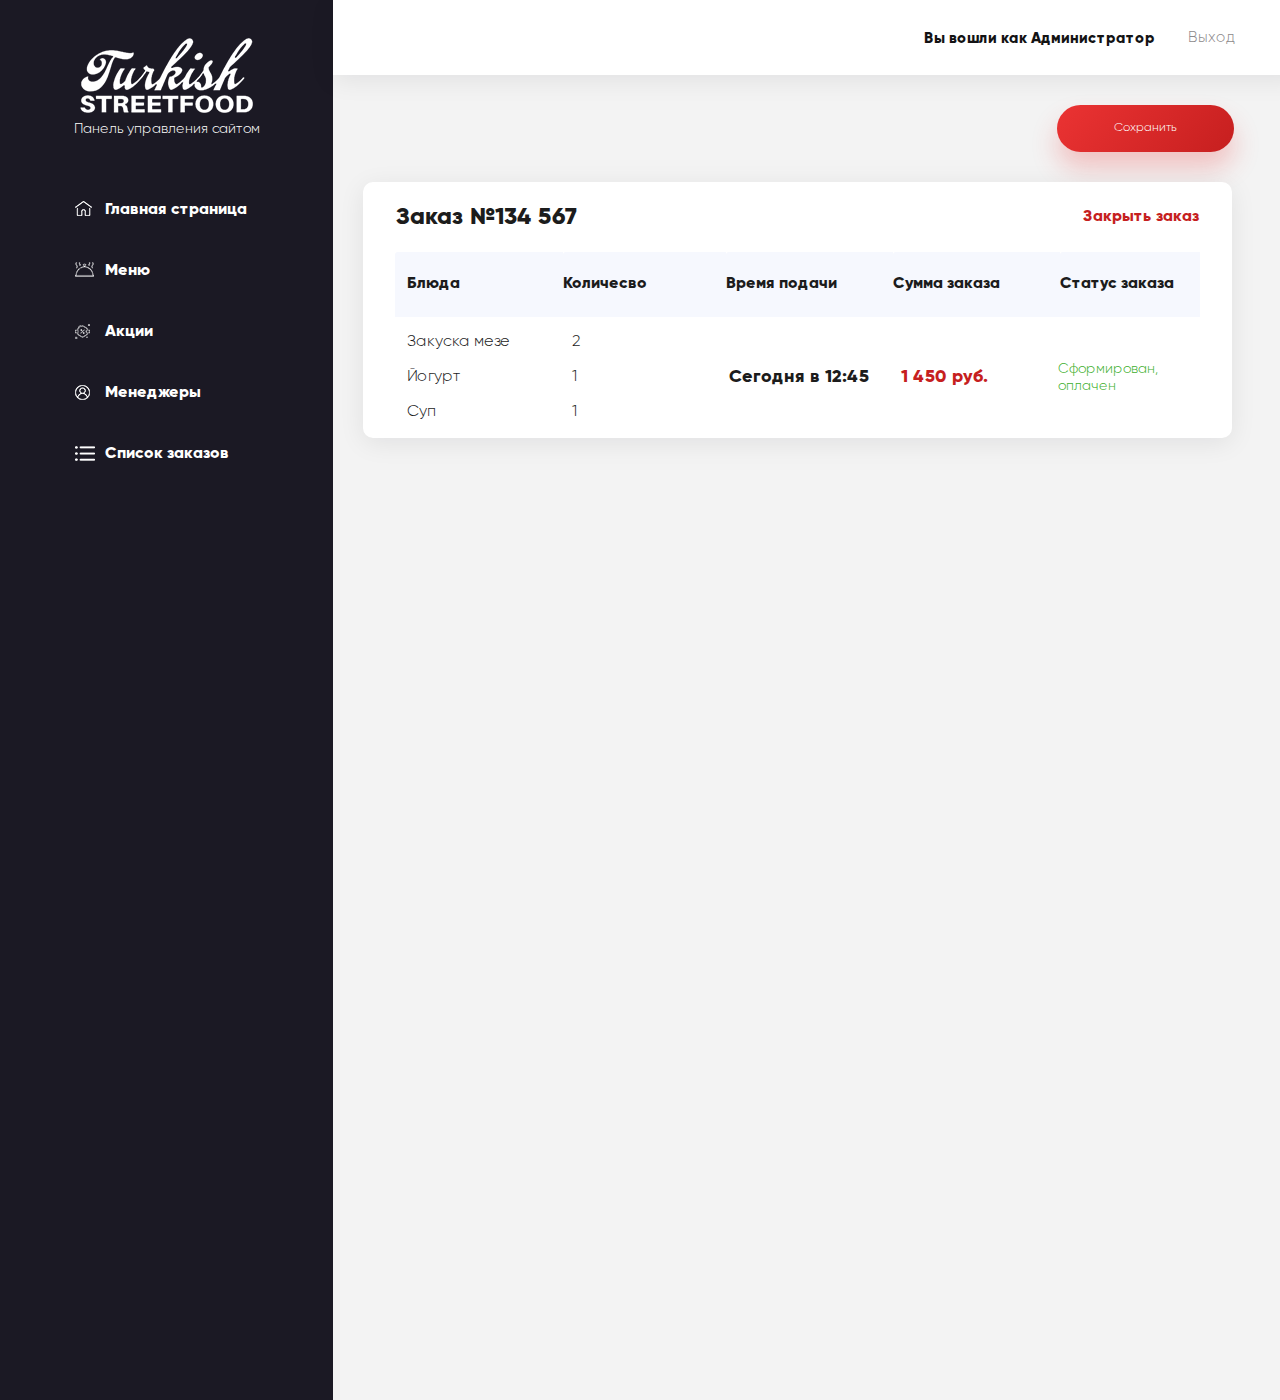
<file: reservation.html>
<!DOCTYPE html>
<html lang="ru">
<head>
	<meta charset="UTF-8">
	<link rel="stylesheet" href="css/style.css">
	<title>Страница заказа</title>
</head>
<body>
	<div class="container">
		<div class="container__wrapper">
			<sidebar class="admin-menu">
				<a href="index.html" class="logo">
					<img src="img/logo-panel.png" width="173" height="75" alt="Логотип" class="logo__img">
					<p>
						Панель управления сайтом
					</p>
				</a>
				<div class="admin-menu__box">
					<ul class="admin-menu__box-list">
						<li class="admin-menu__box-item">
							<a href="index.html" class="admin-menu__box-link">
								<div class="admin-menu__box-text admin-menu__box-text--main">
									<p>Главная страница</p>
								</div>
							</a>
						</li>
						<li class="admin-menu__box-item">
							<a href="dish.html" class="admin-menu__box-link">
								<div class="admin-menu__box-text admin-menu__box-text--menus">
									<p>Меню</p>
								</div>
							</a>
						</li>
						<li class="admin-menu__box-item">
							<a href="stock.html" class="admin-menu__box-link">
								<div class="admin-menu__box-text admin-menu__box-text--stocks">
									<p>Акции</p>
								</div>
							</a>
						</li>
						<li class="admin-menu__box-item">
							<a href="manager.html" class="admin-menu__box-link">
								<div class="admin-menu__box-text admin-menu__box-text--menager">
									<p>Менеджеры</p>
								</div>
							</a></li>
						<li class="admin-menu__box-item">
							<a href="customer.html" class="admin-menu__box-link">
								<div class="admin-menu__box-text admin-menu__box-text--order">
									<p>Список заказов</p>
								</div>
							</a>
						</li>
					</ul>
				</div>
			</sidebar>
			<div class="container__inner">
				<header class="header__user">
					<ul class="header__user--list">
						<li class="header__user--item">
							<a href="" class="header__user--admin">
								Вы вошли как Администратор
							</a>
						</li>
						<li class="header__user--item">
							<a href="" class="header__user--exit">
								Выход
							</a>
						</li>
					</ul>
				</header>
				<main>
					<form action="" class="form-main form-main--reservation">
						<div class="form__wrapper">
							<button type="sabmit" class="form__btn">
								Сохранить
							</button>
							<div class="reservation__wrapper">
								<div class="reservation__caption">
									<h2 class="reservation__caption-title">
										Заказ №134 567
									</h2>
									<a href="" class="reservation__caption-link">
										Закрыть заказ
									</a>
								</div>
								<div class="reservation__block">
									 <div class="reservation__name">
							        <div class="reservation__list">
							          <div class="reservation__list-item reservation__list-item--name">
							            <a>Блюда</a>
							          </div>
							          <div class="reservation__list-item reservation__list-item--number">
							            <a>Количесво</a>
							          </div>
							          <div class="reservation__list-item reservation__list-item--data">
							            <a>Время подачи</a>
							          </div>
							          <div class="reservation__list-item reservation__list-item--price">
							            <a>Сумма заказа </a>
							          </div>
							          <div class="reservation__list-item reservation__list-item--status">
							            <a>Статус заказа</a>
							          </div>
							        </div>
        							<div class="reservation__box reservation__box--odd">
							          <div class="reservation__named">
							            <p>Закуска мезе</p>
							            <p>Йогурт</p>
							            <p>Суп</p>
							          </div>
							          <div class="reservation__numbed">
							            <p>2</p>
							            <p>1</p>
							            <p>1</p>
							          </div>
							          <div class="reservation__date">
							            Сегодня в 12:45     
							          </div>
							          <div class="reservation__count">
							            <p>1  450 руб.</p>     
							          </div>
							          <div class="reservation__orders">
							            <a>Сформирован, оплачен</a>     
							          </div>
        							</div>
        						</div>
								</div>
							</div>
						</div>
					</form>
				</main>
			</div>
		</div>
	</div>
</body>
</html>
</file>
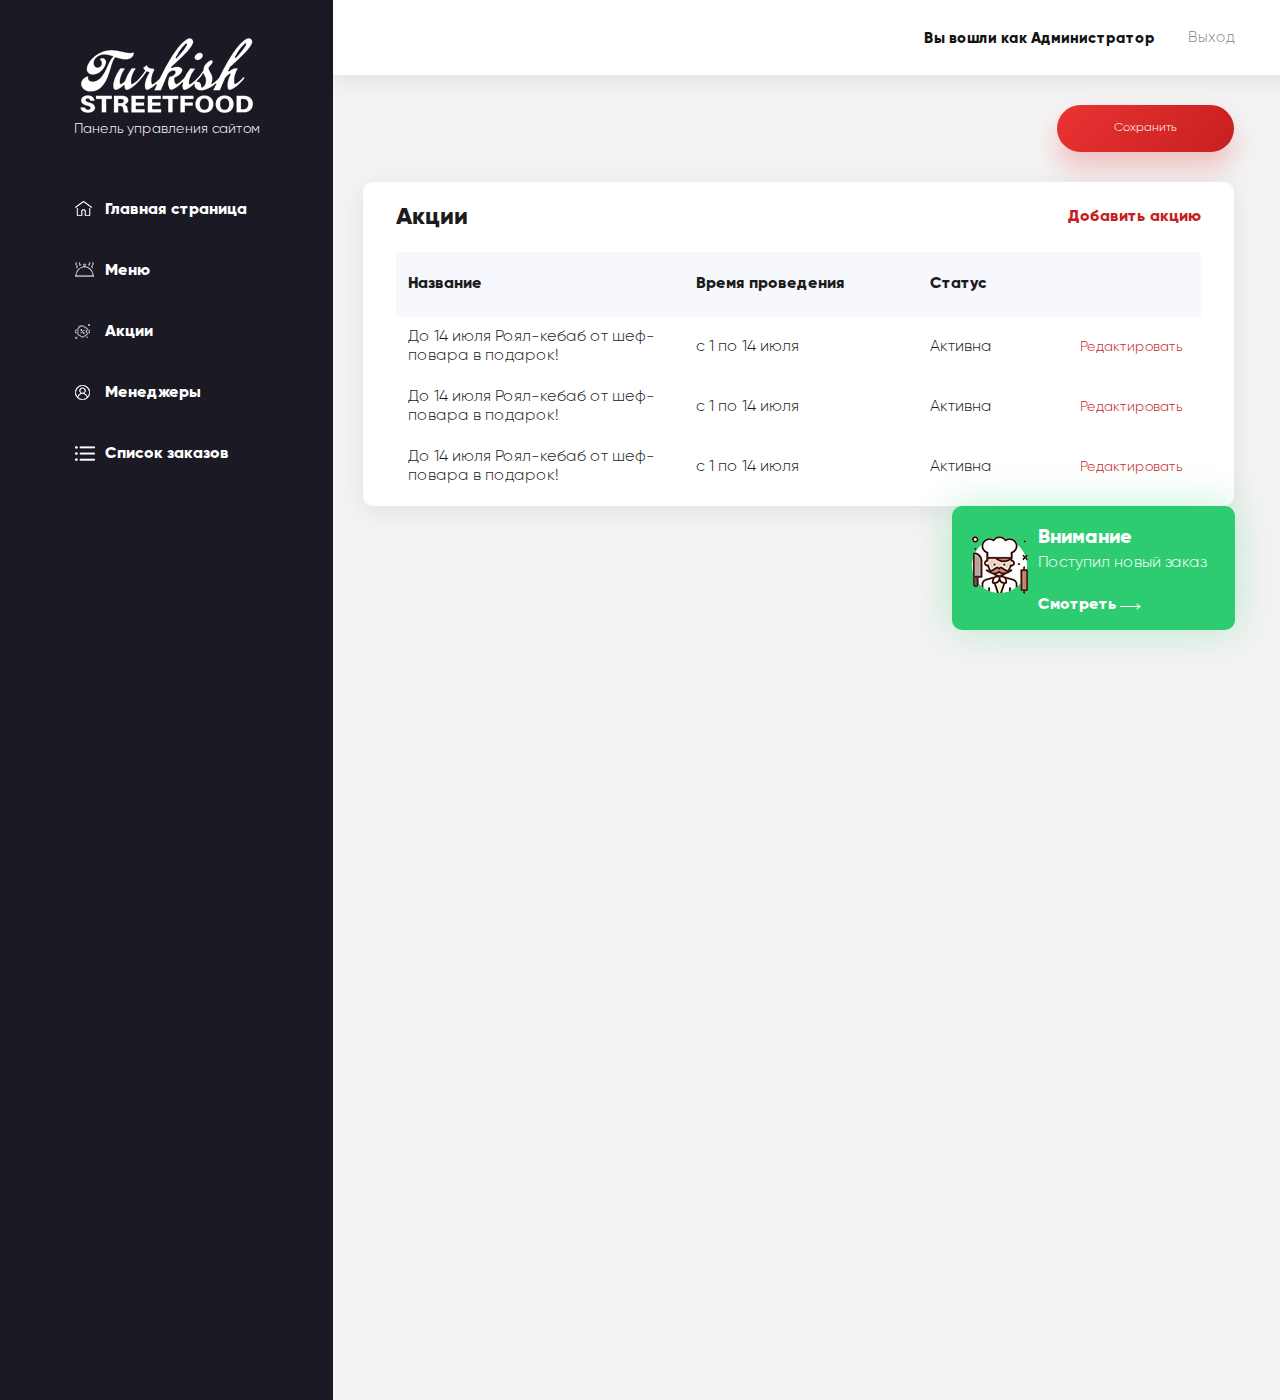
<file: stock.html>
<!DOCTYPE html>
<html lang="ru">
<head>
	<meta charset="UTF-8">
	<link rel="stylesheet" href="css/style.css">
	<title>Акции</title>
</head>
<body>
	<div class="container">
		<div class="container__wrapper">
			<sidebar class="admin-menu">
				<a href="index.html" class="logo">
					<img src="img/logo-panel.png" width="173" height="75" alt="Логотип" class="logo__img">
					<p>
						Панель управления сайтом
					</p>
				</a>
				<div class="admin-menu__box">
					<ul class="admin-menu__box-list">
						<li class="admin-menu__box-item">
							<a href="index.html" class="admin-menu__box-link">
								<div class="admin-menu__box-text admin-menu__box-text--main">
									<p>Главная страница</p>
								</div>
							</a>
						</li>
						<li class="admin-menu__box-item">
							<a href="dish.html" class="admin-menu__box-link">
								<div class="admin-menu__box-text admin-menu__box-text--menus">
									<p>Меню</p>
								</div>
							</a>
						</li>
						<li class="admin-menu__box-item">
							<a href="stock.html" class="admin-menu__box-link">
								<div class="admin-menu__box-text admin-menu__box-text--stocks">
									<p>Акции</p>
								</div>
							</a>
						</li>
						<li class="admin-menu__box-item">
							<a href="manager.html" class="admin-menu__box-link">
								<div class="admin-menu__box-text admin-menu__box-text--menager">
									<p>Менеджеры</p>
								</div>
							</a></li>
						<li class="admin-menu__box-item">
							<a href="customer.html" class="admin-menu__box-link">
								<div class="admin-menu__box-text admin-menu__box-text--order">
									<p>Список заказов</p>
								</div>
							</a>
						</li>
					</ul>
				</div>
			</sidebar>
			<div class="container__inner">
				<header class="header__user">
					<ul class="header__user--list">
						<li class="header__user--item">
							<a href="" class="header__user--admin">
								Вы вошли как Администратор
							</a>
						</li>
						<li class="header__user--item">
							<a href="" class="header__user--exit">
								Выход
							</a>
						</li>
					</ul>
				</header>
				<main>
					<form action="" class="form-main form-main--stock">
						<div class="form__wrapper">
							<button type="sabmit" class="form__btn">
								Сохранить
							</button>
							<div class="stock__wrapper">
								<div class="stock__caption">
									<h2 class="stock__caption-title">
										Акции
									</h2>
									<a href class="stock__caption-link">
										Добавить акцию
									</a>
								</div>
								<div class="stock__block">
									 <div class="stock__name">
							        <div class="stock__list">
							          <div class="stock__list-item stock__list-item--name">
							            <a>Название</a>
							          </div>
							          <div class="stock__list-item stock__list-item--data">
							            <a>Время проведения</a>
							          </div>
							          <div class="stock__list-item stock__list-item--contact">
							            <a>Статус</a>
							          </div>
							          <div class="stock__list-item stock__list-item--edit">
							          </div>
							        </div>
        							<div class="stock__box manager__box--odd">
							          <div class="stock__named">
							            <a>
							            	До 14 июля Роял-кебаб  от шеф-повара в подарок!
							          	</a>
							          </div>
							          <div class="stock__date">
							            с 1 по 14 июля       
							          </div>
							          <div class="stock__tel">
							            <a>Активна</a>     
							          </div>
							          <div class="stock__redact">
							            <a class="stock__redact-link" href="">Редактировать</a>
							          </div>
        							</div>
        							<div class="stock__box manager__box--odd">
							          <div class="stock__named">
							            <a>До 14 июля Роял-кебаб  от шеф-повара в подарок!</a>
							          </div>
							          <div class="stock__date">
							            с 1 по 14 июля       
							          </div>
							          <div class="stock__tel">
							            <a>Активна</a>      
							          </div>
							          <div class="stock__redact">
							            <a class="stock__redact-link" href="">Редактировать</a>
							          </div>
        							</div>
        							<div class="stock__box manager__box--odd">
							          <div class="stock__named">
							            <a>До 14 июля Роял-кебаб  от шеф-повара в подарок!</a>
							          </div>
							          <div class="stock__date">
							            с 1 по 14 июля       
							          </div>
							          <div class="stock__tel">
							            <a>Активна</a>      
							          </div>
							          <div class="stock__redact">
							            <a class="stock__redact-link" href="">Редактировать</a>
							          </div>
        							</div>
        						</div>
								</div>
							</div>
						</div>
					</form>
					<div class="dish-new">
						<div class="dish-new__inner">
							<div class="dish-new__picture">
								<img src="img/icon-new.png" width="56" height="58" alt="Повар">
							</div>
							<div class="dish-new__box">
								<div class="dish-new__box-descr">
									<h3 class="dish-new__box-name">
										Внимание
									</h3>
									<p class="dish-new__box-text">
										Поступил новый заказ
									</p>
								</div>
								<a href="" class="dish-new__box-link">
									Смотреть
								</a>
							</div>
						</div>
					</div>
				</main>
				<div class="popup-fade">
    			<div class="popup-stock">
        		<a class="popup-close" href="#">
        			<img src="img/icon-clouse.png" width="13" height="13" alt="Закрыть">
        		</a>
        		<form action="" class="form-stock">
        			<h2 class="form-stock__title">
        				Добавить/редактировать акцию
        			</h2>
        			<div class="form-stock__wrapper">
        				<div class="form-stock__block">
	        				<div class="form-stock__picture">
	        					<img src="img/stock-foto.png" width="283" height="146" alt="Картинка">
	        				</div>
	        				<div class="form-stock__modal">
        						<a href="" class="form-stock__modal-link">
        							<img src="img/icon-pencil.png" width="15" height="15" alt="Карандаш">
        						</a>
        					</div>
        				</div>
        				<div class="form-stock__descr">
		        			<label>
		        				<input class="form-stock__input" type="text" name="name" placeholder="Скидка 30% на все меню в честь н..">
		        			</label>
		        			<div class="form-stock__box">
			        			<label>
			        				<input class="form-stock__input-data" type="text" name="date" placeholder="От: 5 июля">
			        			</label>
			        			<label>
			        				<input class="form-stock__input-data" type="text" name="data" placeholder="До: 10 июля">
			        			</label>
			        		</div>
			        		<div class="form-stock__select form-stock__select--icon">
			        			<select name="select">
			        				<option selected="selected">Активна</option>
											<option>Первый</option>
											<option>Второй</option>
											<option>Третий</option>
											<option>Четвертый</option>
		        			</select>
									</div>
		        		</div>
		        	</div>
	        			<label>
	        				<textarea class="form-stock__textarea" name="name" ></textarea>
	        			</label>
	        			<a href="" class="form-stock__link">
	        				Сохранить
	        			</a>
	        			<div class="form-stock__inner">
	        				<button class="form-stock__cancel">
	        					Отменить
	        				</button>
	        				<button class="form-stock__remove">
	        					Удалить
	        				</button>
	        			</div>
        		</form>
    		</div>        
			</div>
			</div>
		</div>
	</div>
	<script  src="jquery/jquery-3.0.0.min.js"></script>
  <script src="js/main.js"></script>
</body>
</html>
</file>
<file: css/style.css>
@font-face {
  font-family: "Gilroy";
    src: url(../fonts/Gilroy-Light.woff2) format("woff2"),
        url(../fonts/Gilroy-Light.woff) format("woff");
    font-weight: 300;
    font-style: normal; 
}
@font-face {
  font-family: "Gilroy";
    src: url(../fonts/Gilroy-Extrabold.woff2) format("woff2"),
        url(../fonts/Gilroy-Extrabold.woff) format("woff");
    font-weight: 800;
    font-style: normal; 
}
*,
*:before,
*:after {
  -webkit-box-sizing: inherit;
          box-sizing: inherit;
}

html {
  -webkit-box-sizing: border-box;
          box-sizing: border-box;
}

img {
  max-width: 100%;
  height: auto; 
}

.visually-hidden:not(:focus):not(:active),
input[type="checkbox"].visually-hidden,
input[type="radio"].visually-hidden {
  position: absolute;
  width: 1px;
  height: 1px;
  margin: -1px;
  border: 0;
  padding: 0;
  white-space: nowrap;
  -webkit-clip-path: inset(100%);
          clip-path: inset(100%);
  clip: rect(0 0 0 0);
  overflow: hidden; 
}

body {
	width: 1300px;
	padding: 0px;
	margin: 0px auto;
	font-family: "Gilroy", "Arial", sans-serif;
  font-size: 16px;
  font-weight: 300;
  color: #1c1c1c;
	background-color: rgb(255, 255, 255);
}
.container {
	width: 1300px;
	margin: 0 auto;
	background-color: rgb(243, 243, 243);
}
.container__wrapper {
	display: -webkit-flex;
	display: -moz-flex;
	display: -ms-flex;
	display: -o-flex;
	display: flex;
	justify-content: space-between;
}
.admin-menu {
	display: block;
	width: 333px;
	height: 1400px;
	background-color: rgb(27, 25, 36);
}
.logo {
	display: block;
	text-align: center;
	padding-top: 38px;
	margin-bottom: 40px;
	text-decoration: none;
}
.logo p {
	padding: 0px;
	margin: 0px;
	font-size: 14px;
	font-weight: 300;
	color: #fff;
	line-height: 20px;
}
.container__inner {
	width: 967px;
}
.header__user {
	display: block;
	width: 967px;
	height: 75px;
	background-color: rgb(255, 255, 255);
  box-shadow: 0px 5px 26px 0px rgba(19, 19, 20, 0.08);
}
.header__user--admin {
	display: block;
	text-decoration: none;
	font-size: 15px;
	font-weight: 800;
	color: #131314;
}
.header__user--exit {
	display: block;
	text-decoration: none;
	font-size: 15px;
	font-weight: 300;	
	color: #8c898a;
}
.header__user--list {
	padding: 0px;
	margin: 0px;
	width: 310px;
	display: -webkit-flex;
	display: -moz-flex;
	display: -ms-flex;
	display: -o-flex;
	display: flex;
	justify-content: space-between;
	padding: 29px 0px;
	margin-right: 66px;
	margin-left: auto;
	list-style: none;
}
.admin-menu__box-list {
	padding: 0px;
	margin: 0px;
	list-style: none;
}
.admin-menu__box-text p {
	position: relative;
	padding: 0px;
	padding-left: 105px;
	margin: 0px;
	font-size: 16px;
	font-weight: 800;
	line-height: 62px;
	color: #fff;
}
.admin-menu__box-text--main p:before {
	position: absolute;
	content: "";
	left: 75px;
  top: 22px;
	width: 17px;
	height: 15px;
	background-image: url(../img/icon-house.png); 
}
.admin-menu__box-text--menus p:before {
	position: absolute;
	content: "";
	left: 75px;
  top: 22px;
	width: 19px;
	height: 15px;
	background-image: url(../img/icon-stock.png); 
}
.admin-menu__box-text--stocks p:before {
	position: absolute;
	content: "";
	left: 75px;
  top: 23px;
	width: 15px;
	height: 15px;
	background-image: url(../img/icon-menus.png);
}
.admin-menu__box-text--menager p:before {
	position: absolute;
	content: "";
	left: 75px;
  top: 23px;
	width: 15px;
	height: 15px;
	background-image: url(../img/icon-manager.png);
}
.admin-menu__box-text--order p:before {
	position: absolute;
	content: "";
	left: 75px;
  top: 23px;
	width: 20px;
	height: 15px;
	background-image: url(../img/icon-order.png);
}
.admin-menu__box-link {
	display: block;
  text-decoration: none;
  width: 333px;
  height: 61px;
}
.admin-menu__box-text:hover {
  background-image: -moz-linear-gradient( 140deg, rgb(198,31,31) 0%, rgb(235,51,51) 100%);
  background-image: -webkit-linear-gradient( 140deg, rgb(198,31,31) 0%, rgb(235,51,51) 100%);
  background-image: -ms-linear-gradient( 140deg, rgb(198,31,31) 0%, rgb(235,51,51) 100%);
  box-shadow: 0px 16px 26px 0px rgba(235, 51, 51, 0.26);
  width: 333px;
  height: 61px;
}
.form__header {
	display: -webkit-flex;
	display: -moz-flex;
	display: -ms-flex;
	display: -o-flex;
	display: flex;
	justify-content: space-between;
	margin-bottom: 30px;
}
.form__wrapper {
	padding-left: 30px;
	padding-right: 66px;
}
.form__header-item--promo {
  width: 470px;
  min-height: 257px;
	border-radius: 10px;
  background-color: rgb(255, 255, 255);
  box-shadow: 0px 5px 26px 0px rgba(19, 19, 20, 0.08);
}
.form__header-item--contact {
	display: -webkit-flex;
	display: -moz-flex;
	display: -ms-flex;
	display: -o-flex;
	display: flex;
	-webkit-flex-direction: column;
	-moz-flex-direction: column;
	-ms-flex-direction: column;
	-o-flex-direction: column;
	flex-direction: column;
	width: 370px;
  height: 257px;
  border-radius: 10px;
  background-color: rgb(255, 255, 255);
  box-shadow: 0px 5px 26px 0px rgba(19, 19, 20, 0.08);
}
.form__middle {
  width: 870px;
  height: 489px;
  display: -webkit-flex;
  display: -moz-flex;
  display: -ms-flex;
  display: -o-flex;
  display: flex;
  justify-content: space-between;
  margin-bottom: 30px;
  border-radius: 10px;
  background-color: rgb(255, 255, 255);
  box-shadow: 0px 5px 26px 0px rgba(19, 19, 20, 0.08);
}
.form__text {
	padding: 0px;
	margin: 0px;
	padding-top: 20px;
	margin-bottom: 10px;
	margin-left: 30px;
	font-size: 24px;
	font-weight: 800;
	line-height: 30px;
	color: #1c1c1c;
}
.form__input {
	border-style: solid;
  border-width: 1px;
  border-color: rgba(0, 0, 0, 0.1);
  border-radius: 5px;
  background-color: rgb(255, 255, 255);
  max-width: 408px;
  width: 100%;
  height: 50px;
  font-family: inherit;
  font-size: 16px;
  font-weight: 300;
  color: #1c1c1c;
  padding: 0px 20px;
  margin: 0px 30px
}
.form__input--contact {
  width: 316px;
  height: 50px;
  margin-bottom: 5px;
}
.form__middle-item--about {
	width: 470px;
}
.form__middle-list {
	padding: 0px;
	margin: 0px;
	list-style: none;
}
.form__middle-item--advantage {
	width: 375px;
}
.form__middle-area {
	width: 436px;
	height: 382px;
	padding: 20px;
  margin-left: 30px;
  resize:none;
  border: 0px;
  border-style: solid;
  border-width: 1px;
  border-color: rgba(0, 0, 0, 0.1);
  font-family: inherit;
  font-size: 16px;
  border-radius: 5px;
  /*opacity: 0.1;*/
}
.form__middle-box {
	width: 235px;
}
.form__middle-content {
	width: 345px;
	display: -webkit-flex;
	display: -moz-flex;
	display: -ms-flex;
	display: -o-flex;
	display: flex;
	justify-content: space-between;
	margin-bottom: 35px;
}
.form__middle-picture {
	width: 75px;
	height: 75px;
	border-radius: 50%;
  background-color: rgb(27, 25, 36);
}
.form__middle-picture img {
	display: block;
	width: 68%;
  margin: 0 auto;
  padding-top: 15px;
}
.form__middle-item--advantage {
	margin-left: 25px;
}
.form__input--advantage {
	width: 235px;
  height: 48px;
  margin: 0px;
  margin-bottom: 6px;
}
.form__middle-textarea {
	width: 236px;
  height: 119px;
  padding: 10px 20px;
  font-family: inherit;
  font-size: 16px;
  font-weight: 300;
  color: #1c1c1c;
  padding-left: 20px;
  resize:none;
  border: 0px;
  border-style: solid;
  border-width: 1px;
  border-color: rgba(0, 0, 0, 0.1);
  border-radius: 5px;
}
.form__footer-list {
	display: -webkit-flex;
	display: -moz-flex;
	display: -ms-flex;
	display: -o-flex;
	display: flex;
	justify-content: space-between;
	padding: 0px;
	margin: 0px;
	list-style: none;
}
.form__footer-item {
	width: 269px;
  height: 328px;
  border-radius: 10px;
  background-color: rgb(255, 255, 255);
  box-shadow: 0px 5px 26px 0px rgba(19, 19, 20, 0.08);
}
.form__footer-input {
	width: 239px;
  height: 48px;
  font-family: inherit;
  font-size: 16px;
  font-weight: 300;
  color: #1c1c1c;
  padding: 0px 20px;
  margin: 0 15px;
  margin-bottom: 6px;
  border-style: solid;
  border-width: 1px;
  border-color: rgba(0, 0, 0, 0.1);
  background-color: rgb(255, 255, 255);
}
.form__footer-textarea {
	margin: 0 15px;
	padding-top: 10px;
	padding-left: 20px;
	font-family: inherit;
  font-size: 16px;
  font-weight: 300;
  color: #1c1c1c;
	resize:none;
	border: none;
  border-style: solid;
  border-width: 1px;
  border-color: rgba(0, 0, 0, 0.1);
  border-radius: 5px;
  background-color: rgb(255, 255, 255);
  width: 235px;
  height: 123px;
}
.form__btn {
	display: block;
  width: 177px;
  height: 47px;
  font-family: inherit;
  font-size: 12px;
  font-weight: 300;
  color: #fff;
  line-height: 47px;
  padding: 0px;
  margin: 0px;
  margin-top: 30px;
  margin-bottom: 30px;
  margin-left: auto;
  text-align: center;
  border: none;
  border-radius: 100px;
  background-image: -moz-linear-gradient( 140deg, rgb(198,31,31) 0%, rgb(235,51,51) 100%);
  background-image: -webkit-linear-gradient( 140deg, rgb(198,31,31) 0%, rgb(235,51,51) 100%);
  background-image: -ms-linear-gradient( 140deg, rgb(198,31,31) 0%, rgb(235,51,51) 100%);
  box-shadow: 0px 16px 26px 0px rgba(235, 51, 51, 0.26);
}
.form__footer-img {
	display: block;
	margin: 0 auto;
	margin-top: 20px;
	margin-bottom: 20px;
	width: 75px;
	height: 75px;
	border-radius: 100px;
	background-color: rgb(27, 25, 36);
}
.manager__caption {
	display: -webkit-flex;
	display: -moz-flex;
	display: -ms-flex;
	display: -o-flex;
	display: flex;
	justify-content: space-between;
	padding: 20px 33px;
}
.manager__caption-title {
	padding: 0px;
	margin: 0px;
	font-size: 24px;
	line-height: 30px;
	font-weight: 800;
	color: #1c1c1c;
}
.manager__caption-link {
	display: block;
	font-size: 16px;
	line-height: 30px;
	font-weight: 800;
	color: #c61f1f;
	text-decoration: none;
}
.manager__block {
	width: 100%;
}
.manager__name {
	max-width: 805px;
	margin: 0 auto;
}
.manager__wrapper {
	border-radius: 10px;
  background-color: rgb(255, 255, 255);
  box-shadow: 0px 5px 26px 0px rgba(19, 19, 20, 0.08);s
  width: 869px;
  height: 324px;
}
.manager__list {
	display: -webkit-flex;
	display: -moz-flex;
	display: -ms-flex;
	display: -o-flex;
	display: flex;
}
.manager__list-item {
	background-color: rgb(246, 248, 254);
  border-radius: 3px 0 0 0;
  color: #1c1c1c;
  font-size: 16px;
  font-weight: 800;
  height: 65px;
  line-height: 65px;
  text-align: left;
  padding-left: 12px;
}
.manager__list-item a {
	color: #1c1c1c;
  font-size: 16px;
  font-weight: 800;
  text-decoration: none;
}
.manager__named a {
  font-size: 16px;
  font-weight: 300;
  color: #1c1c1c;
  text-decoration: none;
}
.manager__named,
.manager__date,
.manager__tel {
	display: -webkit-flex;
	display: -moz-flex;
	display: -ms-flex;
	display: -o-flex;
	display: flex;
	justify-content: center;
	align-items: center;
}
.manager__list-item--name {
	width: 320px;
}
.manager__list-item--data {
	width: 200px
}
.manager__list-item--contact {
	width: 200px;
}
.manager__list-item--edit {
	width: 150px
}
.manager__box {
	display: -webkit-flex;
	display: -moz-flex;
	display: -ms-flex;
	display: -o-flex;
	display: flex;
	align-items: center;
	min-height: 60px;
}
.manager__named {
  overflow: hidden;
  padding-left: 12px;
  width: 320px;
}
.manager__date {
	display: block;
	width: 200px;
	font-size: 16px;
	font-weight: 300;
	text-align: left;
	color: #1c1c1c;
}
.manager__tel {
	display: block;
	width: 200px;
	font-size: 16px;
	font-weight: 300;
	text-align: left;
	color: #1c1c1c;
}
.manager__tel a {
	color: #1c1c1c;
	text-decoration: none;
}
.manager__redact {
	display: block;
	width: 150px;
	font-size: 14px;
	line-height: 30px;
	text-align: center;
}
.manager__redact a {
	text-decoration: none;
	color: #c61f1f;
}

.stock__caption {
	display: -webkit-flex;
	display: -moz-flex;
	display: -ms-flex;
	display: -o-flex;
	display: flex;
	justify-content: space-between;
	padding: 20px 33px;
}
.stock__caption-title {
	padding: 0px;
	margin: 0px;
	font-size: 24px;
	line-height: 30px;
	font-weight: 800;
	color: #1c1c1c;
}
.stock__caption-link {
	display: block;
	font-size: 16px;
	line-height: 30px;
	font-weight: 800;
	color: #c61f1f;
	text-decoration: none;
}
.stock__block {
	width: 100%;
}
.stock__name {
	max-width: 805px;
	margin: 0 auto;
}
.stock__wrapper {
	border-radius: 10px;
  background-color: rgb(255, 255, 255);
  box-shadow: 0px 5px 26px 0px rgba(19, 19, 20, 0.08);s
  width: 869px;
  height: 324px;
}
.stock__list {
	display: -webkit-flex;
	display: -moz-flex;
	display: -ms-flex;
	display: -o-flex;
	display: flex;
}
.stock__list-item {
	background-color: rgb(246, 248, 254);
  border-radius: 3px 0 0 0;
  color: #1c1c1c;
  font-size: 16px;
  font-weight: 800;
  height: 65px;
  line-height: 65px;
  text-align: left;
}
.stock__list-item a {
	color: #1c1c1c;
  font-size: 16px;
  font-weight: 800;
  text-decoration: none;
}
.stock__named a {
  font-size: 16px;
  font-weight: 300;
  color: #1c1c1c;
  text-decoration: none;
}
.stock__named,
.stock__date,
.stock__tel {
	display: -webkit-flex;
	display: -moz-flex;
	display: -ms-flex;
	display: -o-flex;
	display: flex;
	justify-content: center;
	align-items: center;
}
.stock__list-item--name {
	width: 320px;
	padding-left: 12px;
}
.stock__list-item--data {
	width: 250px;
}
.stock__list-item--contact {
	width: 140px;
}
.stock__list-item--edit {
	width: 150px
}
.stock__box {
	display: -webkit-flex;
	display: -moz-flex;
	display: -ms-flex;
	display: -o-flex;
	display: flex;
	align-items: center;
	min-height: 60px;
}
.stock__named {
  overflow: hidden;
  padding-left: 12px;
  width: 320px;
}
.stock__date {
	display: block;
	width: 250px;
	font-size: 16px;
	font-weight: 300;
	text-align: left;
	color: #1c1c1c;
}
.stock__tel {
	display: block;
	width: 140px;
	font-size: 16px;
	font-weight: 300;
	text-align: left;
	color: #1c1c1c;
}
.stock__tel a {
	color: #1c1c1c;
	text-decoration: none;
}
.stock__redact {
	display: block;
	width: 150px;
	font-size: 14px;
	line-height: 30px;
	text-align: center;
}
.stock__redact a {
	text-decoration: none;
	color: #c61f1f;
}

.reservation__wrapper {
  border-radius: 10px;
  background-color: rgb(255, 255, 255);
  box-shadow: 0px 5px 26px 0px rgba(19, 19, 20, 0.08);
  width: 869px;
  min-height: 255px;
}
.reservation__caption {
	display: -webkit-flex;
	display: -moz-flex;
	display: -ms-flex;
	display: -o-flex;
	display: flex;
	justify-content: space-between;
	padding: 20px 33px;
}
.reservation__caption-title {
	padding: 0px;
	margin: 0px;
	font-size: 24px;
	line-height: 30px;
	font-weight: 800;
	color: #1c1c1c;
}
.reservation__caption-link {
	display: block;
	font-size: 16px;
	line-height: 30px;
	font-weight: 800;
	color: #c61f1f;
	text-decoration: none;
}
.reservation__block {
	width: 100%;
}
.reservation__name {
	max-width: 805px;
	margin: 0 auto;
}
.reservation__list {
	display: -webkit-flex;
	display: -moz-flex;
	display: -ms-flex;
	display: -o-flex;
	display: flex;
}
.reservation__list-item {
	background-color: rgb(246, 248, 254);
  border-radius: 3px 0 0 0;
  color: #1c1c1c;
  font-size: 16px;
  font-weight: 800;
  height: 65px;
  line-height: 65px;
  text-align: left;
}
.reservation__list-item a {
	color: #1c1c1c;
  font-size: 16px;
  font-weight: 800;
  text-decoration: none;
}
.reservation__list-item--name {
	width: 190px;
	padding-left: 12px;
}
.reservation__list-item--number {
	width: 185px;
}
.reservation__list-item--data {
	width: 190px;
}
.reservation__list-item--price {
	width: 190px;
}
.reservation__list-item--status {
	width: 160px;
}
.reservation__named p {
  font-size: 16px;
  font-weight: 300;
  color: #1c1c1c;
  text-decoration: none;
}
.reservation__named,
.reservation__numbed,
.reservation__date,
.reservation__count,
.reservation__orders {
	display: -webkit-flex;
	display: -moz-flex;
	display: -ms-flex;
	display: -o-flex;
	display: flex;
	justify-content: center;
	align-items: center;
}
.reservation__box {
	display: -webkit-flex;
	display: -moz-flex;
	display: -ms-flex;
	display: -o-flex;
	display: flex;
	align-items: center;
	min-height: 60px;
}
.reservation__named {
	display: block;
  overflow: hidden;
  padding-left: 12px;
  width: 180px;
}
.reservation__numbed {
	display: block;
	width: 160px;
}
.reservation__numbed p {
	font-size: 16px;
  font-weight: 300;
  color: #1c1c1c;
  text-decoration: none;
}
.reservation__date {
	display: block;
	width: 175px;
	font-size: 18px;
	font-weight: 800;
	text-align: left;
	color: #1c1c1c;
}
.reservation__count p {
	display: block;
	width: 157px;
	font-size: 18px;
	font-weight: 800;
	color: #c61f1f;
}
.reservation__orders {
	display: block;
	width: 145px;
	font-size: 14px;
	font-weight: 300;
	color: #40af2d;
}

.dish__wrapper {
	width: 869px;
}
.dish__item {
	display: -webkit-flex;
	display: -moz-flex;
	display: -ms-flex;
	display: -o-flex;
	display: flex;
	justify-content: space-between;
	margin-bottom: 30px;
}
.dish__element {
	width: 470px;
	min-height: 374px;
	border-radius: 10px;
  background-color: rgb(255, 255, 255);
  box-shadow: 0px 5px 26px 0px rgba(19, 19, 20, 0.08);
}
.dish__promo {
	position: relative;
	border-radius: 10px;
  background-color: rgb(255, 255, 255);
  box-shadow: 0px 5px 26px 0px rgba(19, 19, 20, 0.08);
  width: 371px;
  min-height: 374px;
}
.dish__promo-select select {
	position: relative;
  display: block;
  width: 316px;
  height: 50px;
  padding-left: 20px;
  border-style: solid;
  border-width: 1px;
  border-color: rgba(0, 0, 0, 0.1);
  border-radius: 5px;
  background-color: rgb(255, 255, 255);
  -webkit-appearance: none;
  -moz-appearance: none;
  appearance: none;
  font-family: inherit;
  font-size: 16px;
  font-weight: 300;
  color: #1c1c1c;
  outline: none;
  margin: 0px;
  margin-bottom: 25px;
  margin-left: 31px;
}
.dish__promo-select:after {
	position: absolute;
	content: "";
	left: 325px;
  top: 92px;
	width: 11px;
	height: 7px;
	border-color: #000 transparent transparent transparent;
  pointer-events: none;
	background-image: url(../img/icon_select-stock.png) 
}
.dish__caption {
	display: -webkit-flex;
	display: -moz-flex;
	display: -ms-flex;
	display: -o-flex;
	display: flex;
	justify-content: space-between;
	padding: 20px 33px;
}
.dish__promo__caption {
	padding: 0px 33px;
	padding-bottom: 20px;
}
.dish__promo-picture {
  border-radius: 10px;
  background-color: rgb(253, 190, 134);
  top: 368px;
  margin: 0 auto;
  width: 310px;
  height: 148px;
}
.dish__promo-img {
	display: block;
  margin: 0px auto;
  padding-top: 12px;
}
.dish__promo-title {
	padding: 0px;
	margin: 0px;
	font-size: 24px;
	line-height: 30px;
	font-weight: 800;
	color: #1c1c1c;
}
.dish__caption-title {
	padding: 0px;
	margin: 0px;
	font-size: 24px;
	line-height: 30px;
	font-weight: 800;
	color: #1c1c1c;
}
.dish__caption-link {
	display: block;
	font-size: 16px;
	line-height: 30px;
	font-weight: 800;
	color: #c61f1f;
	text-decoration: none;
}
.dish__descr-list {
	padding: 0px;
	margin: 0px;
	list-style: none;
}
.dish__descr-box {
	width: 185px;
}
.dish__descr {
	width: 400px;
	display: -webkit-flex;
	display: -moz-flex;
	display: -ms-flex;
	display: -o-flex;
	display: flex;
	justify-content: space-between;
	margin: 0px auto;
}
.dish__descr-item {
	display: -webkit-flex;
	display: -moz-flex;
	display: -ms-flex;
	display: -o-flex;
	display: flex;
	justify-content: space-between;
	align-items: center;
}
.dish__descr-name {
	display: block;
	width: 110px;
	font-size: 16px;
	font-weight: 800;
	line-height: 26px;
	color: #1c1c1c;
}
.food__wrapper {
	position: relative;
	border-radius: 10px;
  background-color: rgb(255, 255, 255);
  box-shadow: 0px 5px 26px 0px rgba(19, 19, 20, 0.08);
  width: 869px;
  min-height: 408px;
}
.food__caption {
	display: -webkit-flex;
	display: -moz-flex;
	display: -ms-flex;
	display: -o-flex;
	display: flex;
	justify-content: space-between;
	padding: 20px 33px;
}
.food__caption-title {
	padding: 0px;
	margin: 0px;
	font-size: 24px;
	line-height: 30px;
	font-weight: 800;
	color: #1c1c1c;
}
.food__caption-link {
	display: block;
	font-size: 16px;
	line-height: 30px;
	font-weight: 800;
	color: #c61f1f;
	text-decoration: none;
}
.food__block {
	width: 100%;
}
.food__name {
	max-width: 805px;
	margin: 0 auto;
}
.food__list {
	display: -webkit-flex;
	display: -moz-flex;
	display: -ms-flex;
	display: -o-flex;
	display: flex;
}
.food__list-item {
	background-color: rgb(246, 248, 254);
  border-radius: 3px 0 0 0;
  color: #1c1c1c;
  font-size: 16px;
  font-weight: 800;
  height: 50px;
  line-height: 50px;
  text-align: left;
}
.food__list-item a {
	color: #1c1c1c;
  font-size: 16px;
  font-weight: 800;
  text-decoration: none;
}
.food__list-item--name {
	width: 175px;
	padding-left: 12px;
}
.food__list-item--gross {
	width: 175px;
}
.food__list-item--price {
	width: 140px;
}
.food__list-item--rubric {
	width: 145px;
}
.food__list-item--edit {
	width: 160px;
}
.food__named a {
  font-size: 16px;
  font-weight: 300;
  color: #1c1c1c;
  text-decoration: none;
  padding-left: 15px;
}
.food__named,
.food__gramm,
.food__rub,
.food__menu,
.food__redact {
	display: -webkit-flex;
	display: -moz-flex;
	display: -ms-flex;
	display: -o-flex;
	display: flex;
	justify-content: center;
	align-items: center;
}
.food__box {
	display: -webkit-flex;
	display: -moz-flex;
	display: -ms-flex;
	display: -o-flex;
	display: flex;
	align-items: center;
	min-height: 40px;
}
.food__named {
	display: block;
  overflow: hidden;
  width: 175px;
}
.food__gramm {
	display: block;
	width: 175px;
}
.food__gramm {
	font-size: 16px;
  font-weight: 300;
  color: #1c1c1c;
  text-decoration: none;
}
.food__rub {
	display: block;
	width: 140px;
	font-size: 16px;
	font-weight: 300;
	color: #1c1c1c;
}
.food__menu {
	display: block;
	width: 145px;
	font-size: 16px;
	font-weight: 300;
	color: #1c1c1c;
}
.food__redact a {
	display: block;
	width: 160px;
	font-size: 16px;
	font-weight: 300;
	color: #c61f1f;
	text-decoration: none;
	text-align: center;
}
.food__select select {
	position: relative;
  display: block;
  width: 316px;
  height: 50px;
  padding-left: 20px;
  border-style: solid;
  border-width: 1px;
  border-color: rgba(0, 0, 0, 0.1);
  border-radius: 5px;
  background-color: rgb(255, 255, 255);
  -webkit-appearance: none;
  -moz-appearance: none;
  appearance: none;
  font-family: inherit;
  font-size: 16px;
  font-weight: 300;
  color: #1c1c1c;
  outline: none;
  margin: 0px;
  margin-bottom: 25px;
  margin-left: 31px;
}
.food__select:after {
	position: absolute;
	content: "";
	left: 325px;
  top: 92px;
	width: 11px;
	height: 7px;
	border-color: #000 transparent transparent transparent;
  pointer-events: none;
	background-image: url(../img/icon_select-stock.png) 
}

.customer__wrapper {
	border-radius: 10px;
  background-color: rgb(255, 255, 255);
  box-shadow: 0px 5px 26px 0px rgba(19, 19, 20, 0.08);
  width: 869px;
  min-height: 324px;
}
.customer__caption {
	display: -webkit-flex;
	display: -moz-flex;
	display: -ms-flex;
	display: -o-flex;
	display: flex;
	justify-content: space-between;
	padding: 20px 33px;
}
.customer__caption-title {
	padding: 0px;
	margin: 0px;
	font-size: 24px;
	line-height: 30px;
	font-weight: 800;
	color: #1c1c1c;
}
.customer__caption-link {
	display: block;
	font-size: 16px;
	line-height: 30px;
	font-weight: 800;
	color: #c61f1f;
	text-decoration: none;
}
.custumer__block {
	width: 100%;
}
.custumer__name {
	position: relative;
	max-width: 805px;
	margin: 0 auto;
}
.custumer__list {
	display: -webkit-flex;
	display: -moz-flex;
	display: -ms-flex;
	display: -o-flex;
	display: flex;
}
.custumer__filter {
	display: -webkit-flex;
	display: -moz-flex;
	display: -ms-flex;
	display: -o-flex;
	display: flex;
	margin-bottom: 20px;
}
.custumer__list-item {
	background-color: rgb(246, 248, 254);
  border-radius: 3px 0 0 0;
  color: #1c1c1c;
  font-size: 16px;
  font-weight: 800;
  height: 50px;
  line-height: 50px;
  text-align: left;
}
.custumer__filter-item {
	background-color: rgb(246, 248, 254);
  border-radius: 3px 0 0 0;
  color: #1c1c1c;
  font-size: 16px;
  font-weight: 800;
  height: 65px;
  line-height: 65px;
  text-align: left;
}
.custumer__list-item a {
	color: #1c1c1c;
  font-size: 16px;
  font-weight: 800;
  text-decoration: none;
}
.custumer__list-item--name {
	width: 170px;
}
.custumer__filter-item--data {
	/*width: 170px;*/
	width: 200px;
	border-right: 1px solid rgba(27, 25, 36, 0.1);
	padding-left: 12px;
}
.custumer__list-item--number {
	padding-left: 12px;
	width: 170px;
}
.custumer__filter-item--number {
	padding-left: 12px;
	width: 200px;
	border-right: 1px solid rgba(27, 25, 36, 0.1)
}
.custumer__filter-item--btn {
	/*width: 148px;*/
	width: 203px;
}
.custumer__list-item--data {
	width: 148px;
}
.custumer__filter-item--summ {
	width: 160px;
	padding-left: 12px;
	border-right: 1px solid rgba(27, 25, 36, 0.1)
}
.custumer__list-item--price {
	width: 160px;
}
.custumer__filter-item--stata {
	width: 200px;
}
.custumer__list-item--status {
	width: 200px;
}
.custumer__filter-item {
	display: block;
	font-size: 16px;
	font-weight: 300;
	color: #1c1c1c;
	text-decoration: none;
}
.custumer__filter-ref {
	display: block;
	font-size: 16px;
	font-weight: 300;
	color: #1c1c1c;
	text-decoration: none;
}
.custumer__filter-link {
	display: block;
  width: 116px;
  height: 31px;
  margin: 0 auto;
  margin-top: 18px;
  font-size: 12px;
  font-weight: 300;
  line-height: 31px;
  color: #fff;
  text-align: center;
  text-decoration: none;
  border-radius: 100px;
  background-image: -moz-linear-gradient( 140deg, rgb(198,31,31) 0%, rgb(235,51,51) 100%);
  background-image: -webkit-linear-gradient( 140deg, rgb(198,31,31) 0%, rgb(235,51,51) 100%);
  background-image: -ms-linear-gradient( 140deg, rgb(198,31,31) 0%, rgb(235,51,51) 100%);
  box-shadow: 0px 16px 26px 0px rgba(235, 51, 51, 0.26);
}
.custumer__named a {
  font-size: 16px;
  font-weight: 300;
  color: #1c1c1c;
  text-decoration: none;
}
.custumer__named,
.custumer__numbed,
.custumer__date,
.custumer__count,
.custumer__orders {
	display: -webkit-flex;
	display: -moz-flex;
	display: -ms-flex;
	display: -o-flex;
	display: flex;
	justify-content: center;
	align-items: center;
}
.custumer__box {
	position: relative;
	display: -webkit-flex;
	display: -moz-flex;
	display: -ms-flex;
	display: -o-flex;
	display: flex;
	align-items: center;
	min-height: 60px;
}
.custumer__named {
	display: block;
  overflow: hidden;
  width: 165px;
}
.custumer__numbed {
	display: block;
	width: 160px;
}
.custumer__numbed a {
	font-size: 16px;
	padding-left: 12px;
  font-weight: 300;
  color: #1c1c1c;
  text-decoration: none;
}
.custumer__date {
	display: block;
	width: 142px;
	font-size: 16px;
	font-weight: 300;
	text-align: left;
	color: #1c1c1c;
}
.custumer__count p {
	display: block;
	width: 150px;
	font-size: 16px;
	font-weight: 300;
}
.custumer__orders {
	display: block;
	width: 155px;
	font-size: 14px;
	font-weight: 300;
	color: #40af2d;
}
.custumer__orders-select select {
	position: relative;
  display: block;
  width: 190px;
  height: 65px;
  padding-left: 5px;
  border: none;
  /*border-style: solid;*/
  /*border-width: 1px;*/
  /*border-color: rgba(0, 0, 0, 0.1);*/
  /*border-radius: 5px;*/
  background-color: rgb(255, 255, 255);
  -webkit-appearance: none;
  -moz-appearance: none;
  appearance: none;
  font-family: inherit;
  font-size: 14px;
	font-weight: 300;
	color: #40af2d;
  outline: none;
  margin: 0px auto;
}
.custumer__orders-select:after {
	position: absolute;
	content: "";
	right: 10px;
  top: 30px;
	width: 11px;
	height: 7px;
	border-color: #000 transparent transparent transparent;
  pointer-events: none;
	background-image: url(../img/icon_select-stock.png) 
}
.custumer__filter-select select {
	position: relative;
  display: block;
  width: 170px;
  height: 65px;
  padding-left: 5px;
  border: none;
  /*border-style: solid;*/
  /*border-width: 1px;*/
  /*border-color: rgba(0, 0, 0, 0.1);*/
  /*border-radius: 5px;*/
  background-color: rgb(246, 248, 254);
  -webkit-appearance: none;
  -moz-appearance: none;
  appearance: none;
  font-family: inherit;
  font-size: 16px;
  font-weight: 300;
  color: #1c1c1c;
  outline: none;
  margin: 0px auto;
}
.custumer__filter-select:after {
	position: absolute;
	content: "";
	right: 230px;
  top: 30px;
	width: 11px;
	height: 7px;
	border-color: #000 transparent transparent transparent;
  pointer-events: none;
	background-image: url(../img/icon_select-stock.png) 
}
.popup-fade {
    display: none;
}
.rubric-fade {
	display: none;
}
.popup-fade:before {
  content: '';
  background: #000;
  position: fixed; 
  left: 0;
  top: 0;
  width: 100%; 
  height: 100%;
  opacity: 0.7;
  z-index: 9999;
}
.rubric-fade:before {
	content: '';
  background: #000;
  position: fixed; 
  left: 0;
  top: 0;
  width: 100%; 
  height: 100%;
  opacity: 0.7;
  z-index: 9999;
}
.popup {
  position: fixed;
  top: 10%;
  left: 50%;
  padding-top: 20px;
  padding-bottom: 20px;
  width: 360px;
  margin-left: -150px;    
  background: #fff;
  border-radius: 10px; 
  z-index: 99999;
  opacity: 1;    
}
.popup-dish {
	position: fixed;
  top: 10%;
  left: 50%;
  padding-top: 20px;
  padding-bottom: 20px;
  width: 360px;
  margin-left: -150px;    
  background: #fff;
  border-radius: 10px; 
  z-index: 99999;
  opacity: 1;
}
.popup-rubric {
	position: fixed;
  top: 10%;
  left: 50%;
  padding-top: 20px;
  padding-bottom: 20px;
  width: 360px;
  margin-left: -150px;    
  background: #fff;
  border-radius: 10px; 
  z-index: 99999;
  opacity: 1;
}
.popup-stock {
	position: fixed;
  top: 10%;
  left: 50%;
  padding-top: 20px;
  padding-bottom: 20px;
  width: 633px;
  margin-left: -170px;    
  border-radius: 10px; 
  z-index: 99999;
  opacity: 1;
  border-radius: 10px;
  background-color: rgb(255, 255, 255);
  width: 633px;
  min-height: 460px;
}
.popup-close img {
    position: absolute;
    top: 10px;
    right: 10px;
}
.form-redact__input {
	display: block;
	border-radius: 5px;
  border-style: solid;
  border-width: 1px;
  border-color: rgba(0, 0, 0, 0.1);
  background-color: rgb(255, 255, 255);
  width: 288px;
  height: 48px;
  margin: 0 auto;
  margin-bottom: 5px;
  padding: 0 10px;
  font-family: inherit;
  font-size: 16px;
  color: #1c1c1c;
  font-weight: 300;
}
.form-stock__input {
	display: block;
	padding: 0px 20px;
	margin-bottom: 5px;
	border-radius: 5px;
	border-style: solid;
  border-width: 1px;
  border-color: rgba(0, 0, 0, 0.1);
  background-color: rgb(255, 255, 255);
  font-size: 16px;
  font-family: inherit;
  font-weight: 300;
  width: 288px;
  height: 45px;
}
.form-dish__input {
	display: block;
	padding: 0px 20px;
	margin-bottom: 5px;
	border-radius: 5px;
	border-style: solid;
  border-width: 1px;
  border-color: rgba(0, 0, 0, 0.1);
  background-color: rgb(255, 255, 255);
  font-size: 16px;
  font-family: inherit;
  font-weight: 300;
  width: 283px;
  height: 45px;
}
textarea::-webkit-input-placeholder {
	font-size: 16px;
  color: #1c1c1c;
  font-family: inherit;
  font-weight: 300;
  opacity: 1;
}
textarea::-moz-placeholder {
	font-size: 16px;
	font-family: inherit;
  color: #1c1c1c;
  font-weight: 300;
  opacity: 1;
}
textarea:-moz-placeholder {
	font-size: 16px;
	font-family: inherit;
  color: #1c1c1c;
  font-weight: 300;
  opacity: 1;
}
textarea:-ms-input-placeholder {
	font-size: 16px;
	font-family: inherit;
  color: #1c1c1c;
  font-weight: 300;
  opacity: 1;
}
::-webkit-input-placeholder {
	font-size: 16px;
  color: #1c1c1c;
  font-family: inherit;
  font-weight: 300;
  opacity: 1;
}
::-moz-placeholder {
	font-size: 16px;
	font-family: inherit;
  color: #1c1c1c;
  font-weight: 300;
  opacity: 1;
}
:-moz-placeholder {
	font-size: 16px;
	font-family: inherit;
  color: #1c1c1c;
  font-weight: 300;
  opacity: 1;;
}
:-ms-input-placeholder {
	font-size: 16px;
	font-family: inherit;
  color: #1c1c1c;
  font-weight: 300;
  opacity: 1;
}
.form__about-textarea {
	font-size: 16px;
  color: #1c1c1c;
  font-weight: 300;
  opacity: 1;
}
input[placeholder] {
	text-overflow:ellipsis;
}
.form-redact__title,
.form-stock__title,
.form-dish__title {
	padding: 0px;
	margin: 0px;
	margin-bottom: 20px;
	font-size: 24px;
	font-weight: 800;
	line-height: 30px;
	color: #1c1c1c;
	text-align: center;
}
.form-rubric__title {
	padding: 0px;
	margin: 0px;
	margin-bottom: 20px;
	font-size: 24px;
	font-weight: 800;
	line-height: 30px;
	color: #1c1c1c;
	text-align: center;
}
.form-redact__link,
.form-stock__link,
.form-dish__link {
	display: block;
  width: 177px;
  height: 47px;
  font-size: 12px;
  font-weight: 300;
  color: #fff;
  line-height: 47px;
  text-align: center;
  margin: 0 auto;
  margin-top: 25px;
  margin-bottom: 30px;
  border-radius: 100px;
  text-decoration: none;
  background-image: -moz-linear-gradient( 140deg, rgb(198,31,31) 0%, rgb(235,51,51) 100%);
  background-image: -webkit-linear-gradient( 140deg, rgb(198,31,31) 0%, rgb(235,51,51) 100%);
  background-image: -ms-linear-gradient( 140deg, rgb(198,31,31) 0%, rgb(235,51,51) 100%);
  box-shadow: 0px 16px 26px 0px rgba(235, 51, 51, 0.26);
}
.form-rubric__link {
	display: block;
  width: 177px;
  height: 47px;
  font-size: 12px;
  font-weight: 300;
  color: #fff;
  line-height: 47px;
  text-align: center;
  margin: 0 auto;
  margin-top: 25px;
  margin-bottom: 30px;
  border-radius: 100px;
  text-decoration: none;
  background-image: -moz-linear-gradient( 140deg, rgb(198,31,31) 0%, rgb(235,51,51) 100%);
  background-image: -webkit-linear-gradient( 140deg, rgb(198,31,31) 0%, rgb(235,51,51) 100%);
  background-image: -ms-linear-gradient( 140deg, rgb(198,31,31) 0%, rgb(235,51,51) 100%);
  box-shadow: 0px 16px 26px 0px rgba(235, 51, 51, 0.26);
}
.form-redact__inner,
.form-stock__inner {
	width: 288px;
	display: -webkit-flex;
	display: -moz-flex;
	display: -ms-flex;
	display: -o-flex;
	display: flex;
	justify-content: space-between;
	margin: 0 auto;
}
.form-dish__inner {
	width: 283px;
	display: -webkit-flex;
	display: -moz-flex;
	display: -ms-flex;
	display: -o-flex;
	display: flex;
	justify-content: space-between;
	margin: 0 auto;
}
.form-rubric__inner {
	width: 283px;
	display: -webkit-flex;
	display: -moz-flex;
	display: -ms-flex;
	display: -o-flex;
	display: flex;
	justify-content: space-between;
	margin: 0 auto;
}
.form-redact__cancel,
.form-redact__remove,
.form-stock__cancel,
.form-stock__remove {
	padding: 0px;
	margin: 0px;
	font-family: inherit;
	font-size: 16px;
	font-weight: 800;
	color: #1c1c1c;
	line-height: 30px;
	border: none;
	background-color: #fff;
}
.form-dish__cancel,
.form-dish__remove {
	padding: 0px;
	margin: 0px;
	font-family: inherit;
	font-size: 16px;
	font-weight: 800;
	color: #1c1c1c;
	line-height: 30px;
	border: none;
	background-color: #fff;
}
.form-rubric__cancel,
.form-rubric__remove {
	padding: 0px;
	margin: 0px;
	font-family: inherit;
	font-size: 16px;
	font-weight: 800;
	color: #1c1c1c;
	line-height: 30px;
	border: none;
	background-color: #fff;
}
.form-stock__picture img {
	width: 283px;
	height: 146px;
	border-radius: 10px;
}
.form__dish-picture img {
	display: block;
	width: 283px;
	height: 141px;
	border-radius: 10px;
}
.form-dish__block {
	position: relative;
	margin-bottom: 10px;
}
.form-rubric__block {
	position: relative;
	margin-bottom: 10px;
}
.form-stock__block {
	position: relative;
	margin-bottom: 10px;
}
.form__footer__block {
	position: relative;
	width: 75px;
	margin: 0 auto;
	margin-bottom: 10px;
}
.form__middle-descr {
	position: relative;
	width: 75px;
	height: 90px;
}
.dish__promo__block {
	position: relative;
}
.form-dish__block .form__dish-modal {
	opacity: 0;
  position: absolute;
  width: 100%;
  height: 100%;
  left: 0px;
  top: 0px;
  right: 0px;
  bottom: 0px;
  border-radius: 10px;
  overflow: hidden;
  background-color: rgba(255, 255, 255, 0.43);
  z-index: 1;
}
.form-dish__block:hover .form__dish-modal {
	opacity: 1;
  width: 100%;
  height: 100%;
  position: absolute;
  top: 0px;
  bottom: 0px;
  left: 0px;
  right: 0px;
  border-radius: 10px;
  overflow: hidden;
}
.form__dish-modal-link {
	position: absolute;
	top: 45%;
	left: 50%;
}
.form-rubric__block .form-rubric__modal {
	opacity: 0;
  position: absolute;
  width: 100%;
  height: 100%;
  left: 0px;
  top: 0px;
  right: 0px;
  bottom: 0px;
  border-radius: 10px;
  overflow: hidden;
  background-color: rgba(255, 255, 255, 0.43);
  z-index: 1;
}
.form-rubric__block:hover .form-rubric__modal {
	opacity: 1;
  width: 100%;
  height: 100%;
  position: absolute;
  top: 0px;
  bottom: 0px;
  left: 0px;
  right: 0px;
  border-radius: 10px;
  overflow: hidden;
}
.form-rubric__modal-link {
	position: absolute;
	top: 40%;
	left: 50%;
}
.form-stock__block .form-stock__modal {
	opacity: 0;
  position: absolute;
  width: 100%;
  height: 100%;
  left: 0px;
  top: 0px;
  right: 0px;
  bottom: 0px;
  border-radius: 10px;
  overflow: hidden;
  background-color: rgba(255, 255, 255, 0.43);
  z-index: 1;
}
.form-stock__block:hover .form-stock__modal {
	opacity: 1;
  width: 100%;
  height: 100%;
  position: absolute;
  top: 0px;
  bottom: 0px;
  left: 0px;
  right: 0px;
  border-radius: 10px;
  overflow: hidden;
}
.form-stock__modal-link {
	position: absolute;
	top: 42%;
	left: 50%;
}
.form__footer__block .form__footer__modal {
	opacity: 0;
  position: absolute;
  width: 100%;
  height: 100%;
  left: 0px;
  top: 0px;
  right: 0px;
  bottom: 0px;
  border-radius: 10px;
  overflow: hidden;
  background-color: rgba(255, 255, 255, 0.43);
  z-index: 1;
}
.form__footer__block:hover .form__footer__modal {
	opacity: 1;
  width: 100%;
  height: 100%;
  position: absolute;
  top: 0px;
  bottom: 0px;
  left: 0px;
  right: 0px;
  border-radius: 10px;
  overflow: hidden;
}
.form__footer__modal-link {
	position: absolute;
	top: 42%;
  left: 42%;
}
.form__middle-descr .form__middle__modal {
	opacity: 0;
  position: absolute;
  width: 100%;
  height: 100%;
  left: 0px;
  top: 0px;
  right: 0px;
  bottom: 0px;
  border-radius: 10px;
  overflow: hidden;
  background-color: rgba(255, 255, 255, 0.43);
  z-index: 1;
}
.form__middle-descr:hover .form__middle__modal {
	opacity: 1;
  width: 100%;
  height: 100%;
  position: absolute;
  top: 0px;
  bottom: 0px;
  left: 0px;
  right: 0px;
  border-radius: 10px;
  overflow: hidden;
}
.form__middle__modal-link {
	position: absolute;
	top: 35%;
  left: 40%;
}
.dish__promo__block .dish__promo-modal {
	opacity: 0;
  position: absolute;
  width: 100%;
  height: 100%;
  left: 0px;
  top: 0px;
  right: 0px;
  bottom: 0px;
  border-radius: 10px;
  overflow: hidden;
  background-color: rgba(255, 255, 255, 0.43);
  z-index: 1;
}
.dish__promo__block:hover .dish__promo-modal {
	opacity: 1;
  width: 100%;
  height: 100%;
  position: absolute;
  top: 0px;
  bottom: 0px;
  left: 0px;
  right: 0px;
  border-radius: 10px;
  overflow: hidden;
}
.dish__promo-modal-link {
	position: absolute;
	top: 45%;
  left: 48%;
}
.form-rubric__picture img {
	width: 283px;
	height: 141px;
	border-radius: 10px;
}
.form-stock__wrapper {
	width: 580px;
	display: -webkit-flex;
	display: -moz-flex;
	display: -ms-flex;
	display: -o-flex;
	display: flex;
	justify-content: space-between;
	margin: 0 auto;
	margin-bottom: 8px;
}
.form-dish__wrapper {
	position: relative;
	width: 283px;
	display: -webkit-flex;
	display: -moz-flex;
	display: -ms-flex;
	display: -o-flex;
	display: flex;
	-webkit-flex-direction: column;
	-moz-flex-direction: column;
	-ms-flex-direction: column;
	-o-flex-direction: column;
	flex-direction: column;
	margin: 0 auto;
	margin-bottom: 10px;
}
.form-rubric__wrapper {
	position: relative;
	width: 283px;
	display: -webkit-flex;
	display: -moz-flex;
	display: -ms-flex;
	display: -o-flex;
	display: flex;
	-webkit-flex-direction: column;
	-moz-flex-direction: column;
	-ms-flex-direction: column;
	-o-flex-direction: column;
	flex-direction: column;
	margin: 0 auto;
	margin-bottom: 10px;
}
.form-stock__box {
	display: -webkit-flex;
	display: -moz-flex;
	display: -ms-flex;
	display: -o-flex;
	display: flex;
	justify-content: space-between;
	margin-bottom: 5px;
}
.form-dish__box {
	display: -webkit-flex;
	display: -moz-flex;
	display: -ms-flex;
	display: -o-flex;
	display: flex;
	justify-content: space-between;
	margin-bottom: 5px
}
.form-stock__input-data {
	display: block;
  border-style: solid;
  border-width: 1px;
  border-color: rgba(0, 0, 0, 0.1);
  border-radius: 5px;
  background-color: rgb(255, 255, 255);
  font-size: 16px;
  font-family: inherit;
  font-weight: 300;
  width: 135px;
  height: 45px;
  padding: 0px 20px;
}
.form-dish__input-data {
	display: block;
  border-style: solid;
  border-width: 1px;
  border-color: rgba(0, 0, 0, 0.1);
  border-radius: 5px;
  background-color: rgb(255, 255, 255);
  font-size: 16px;
  font-family: inherit;
  font-weight: 300;
  width: 135px;
  height: 45px;
  padding: 0px 20px;
}
.form-stock__textarea {
	display: block;
	margin: 0 auto;
  border-style: solid;
  resize: none;
  border-width: 1px;
  border-color: rgba(0, 0, 0, 0.1);
  background-color: rgb(255, 255, 255);
  width: 580px;
  height: 115px;
}
.form-dish__textarea {
	display: block;
	margin: 0 auto;
  border-style: solid;
  border-width: 1px;
  border-color: rgba(0, 0, 0, 0.1);
  background-color: rgb(255, 255, 255);
  width: 283px;
  height: 115px;
  resize: none;
  font-family: inherit;
  font-size: 16px;
  font-weight: 300;
  padding: 0px 20px;
  padding-top: 10px;
  margin: 0 auto;
}
.form-stock__descr {
	display: -webkit-flex;
	display: -moz-flex;
	display: -ms-flex;
	display: -o-flex;
	display: flex;
	-webkit-flex-direction: column;
	-moz-flex-direction: column;
	-ms-flex-direction: column;
	-o-flex-direction: column;
	flex-direction: column;
}
.form-dish__descr {
	display: -webkit-flex;
	display: -moz-flex;
	display: -ms-flex;
	display: -o-flex;
	display: flex;
	-webkit-flex-direction: column;
	-moz-flex-direction: column;
	-ms-flex-direction: column;
	-o-flex-direction: column;
	flex-direction: column;
}
.form-stock__select select {
	position: relative;
  display: block;
  width: 100%;
  padding: 10px;
  padding-left: 20px;
  background: none; 
  border: 1px solid #ccc;
  border-radius: 3px;
  -webkit-appearance: none;
  -moz-appearance: none;
  appearance: none;
  font-family: inherit;
  font-size: 16px;
  font-weight: 300;
  color: #1c1c1c;
  outline: none;
}
.form-stock__select:after {
	position: absolute;
	content: "";
	right: 35px;
	top: 188px;
	width: 11px;
	height: 7px;
	border-color: #000 transparent transparent transparent;
  pointer-events: none;
	background-image: url(../img/icon_select-stock.png) 
}
.form-dish__select select {
	position: relative;
  display: block;
  width: 283px;
  margin: 0 auto;
  padding: 10px;
  padding-left: 20px;
  background: none; 
  border: 1px solid #ccc;
  border-radius: 3px;
  -webkit-appearance: none;
  -moz-appearance: none;
  appearance: none;
  font-family: inherit;
  font-size: 16px;
  font-weight: 300;
  color: #1c1c1c;
  outline: none;
}
.form-dish__select:after {
	position: absolute;
	content: "";
	right: 55px;
  top: 493px;
  width: 11px;
	height: 7px;
	border-color: #000 transparent transparent transparent;
  pointer-events: none;
	background-image: url(../img/icon_select-stock.png);
}
.form-rubric__select select {
	position: relative;
  display: block;
  width: 283px;
  margin: 0 auto;
  padding: 10px;
  padding-left: 20px;
  background: none; 
  border: 1px solid #ccc;
  border-radius: 3px;
  -webkit-appearance: none;
  -moz-appearance: none;
  appearance: none;
  font-family: inherit;
  font-size: 16px;
  font-weight: 300;
  color: #1c1c1c;
  outline: none;
}
.form-rubric__select:after {
	position: absolute;
	content: "";
	right: 17px;
  top: 172px;
  width: 11px;
	height: 7px;
	border-color: #000 transparent transparent transparent;
  pointer-events: none;
	background-image: url(../img/icon_select-stock.png);
}
.dish-new__inner {
	display: -webkit-flex;
	display: -moz-flex;
	display: -ms-flex;
	display: -o-flex;
	display: flex;
	justify-content: flex-start;
	margin-right: 65px;
	margin-left: auto;
  width: 283px;
  height: 124px;
  padding-left: 20px;
  border-radius: 10px;
  background-color: rgb(46, 204, 113);
  box-shadow: 0px 0px 40px 0px rgba(46, 204, 113, 0.3);
  top: 486px;
}
.dish-new__box {
	margin-left: 10px;
}
.dish-new__box-name {
	padding: 0px;
	padding-top: 20px;
	margin: 0px;
	margin-bottom: 3px;
	font-size: 20px;
	font-weight: 800;
	color: #fff;
}
.dish-new__box-text {
	padding: 0px;
	margin: 0px;
	margin-bottom: 5px;
	font-size: 16px;
	font-weight: 300;
	color: #fff;
}
.dish-new__picture {
	align-self: center;
}
.dish-new__box-link {
	position: relative;
	display: block;
	margin-bottom: 15px;
  margin-top: 22px;
	font-size: 16px;
	font-weight: 800;
	color: #fff;
	text-decoration: none;
}
.dish-new__box-link:after {
	position: absolute;
	content: "";
	top: 8px;
  right: 65px;
	width: 21px;
	height: 7px;
	background-image: url(../img/icon-arrow.png);
	background-repeat: no-repeat;
}
.filter-container {
	display: -webkit-flex;
	display: -moz-flex;
	display: -ms-flex;
	display: -o-flex;
	display: flex;
	justify-content: space-between;
}
.custumer__filter-calendar {
	position: relative;
	margin-top: 6px;
  margin-right: 6px;
}
.custumer__filter-time {
	position: relative;
	margin-top: 6px;
  margin-right: 6px;
}
.calendar-input {
	position: absolute;
  width: 70px;
  top: 38px;
  right: 0px;
  background-color: rgb(246, 248, 254);
  border-style: solid;
  border-width: 1px;
  border-color: rgba(0, 0, 0, 0.1);	
}
.time-input {
	position: absolute;
  width: 70px;
  top: 38px;
  right: 0px;
  background-color: rgb(246, 248, 254);
  border-style: solid;
  border-width: 1px;
  border-color: rgba(0, 0, 0, 0.1);	
}
.calendar-img,
.time-img {
	cursor: pointer;
}
</file>
